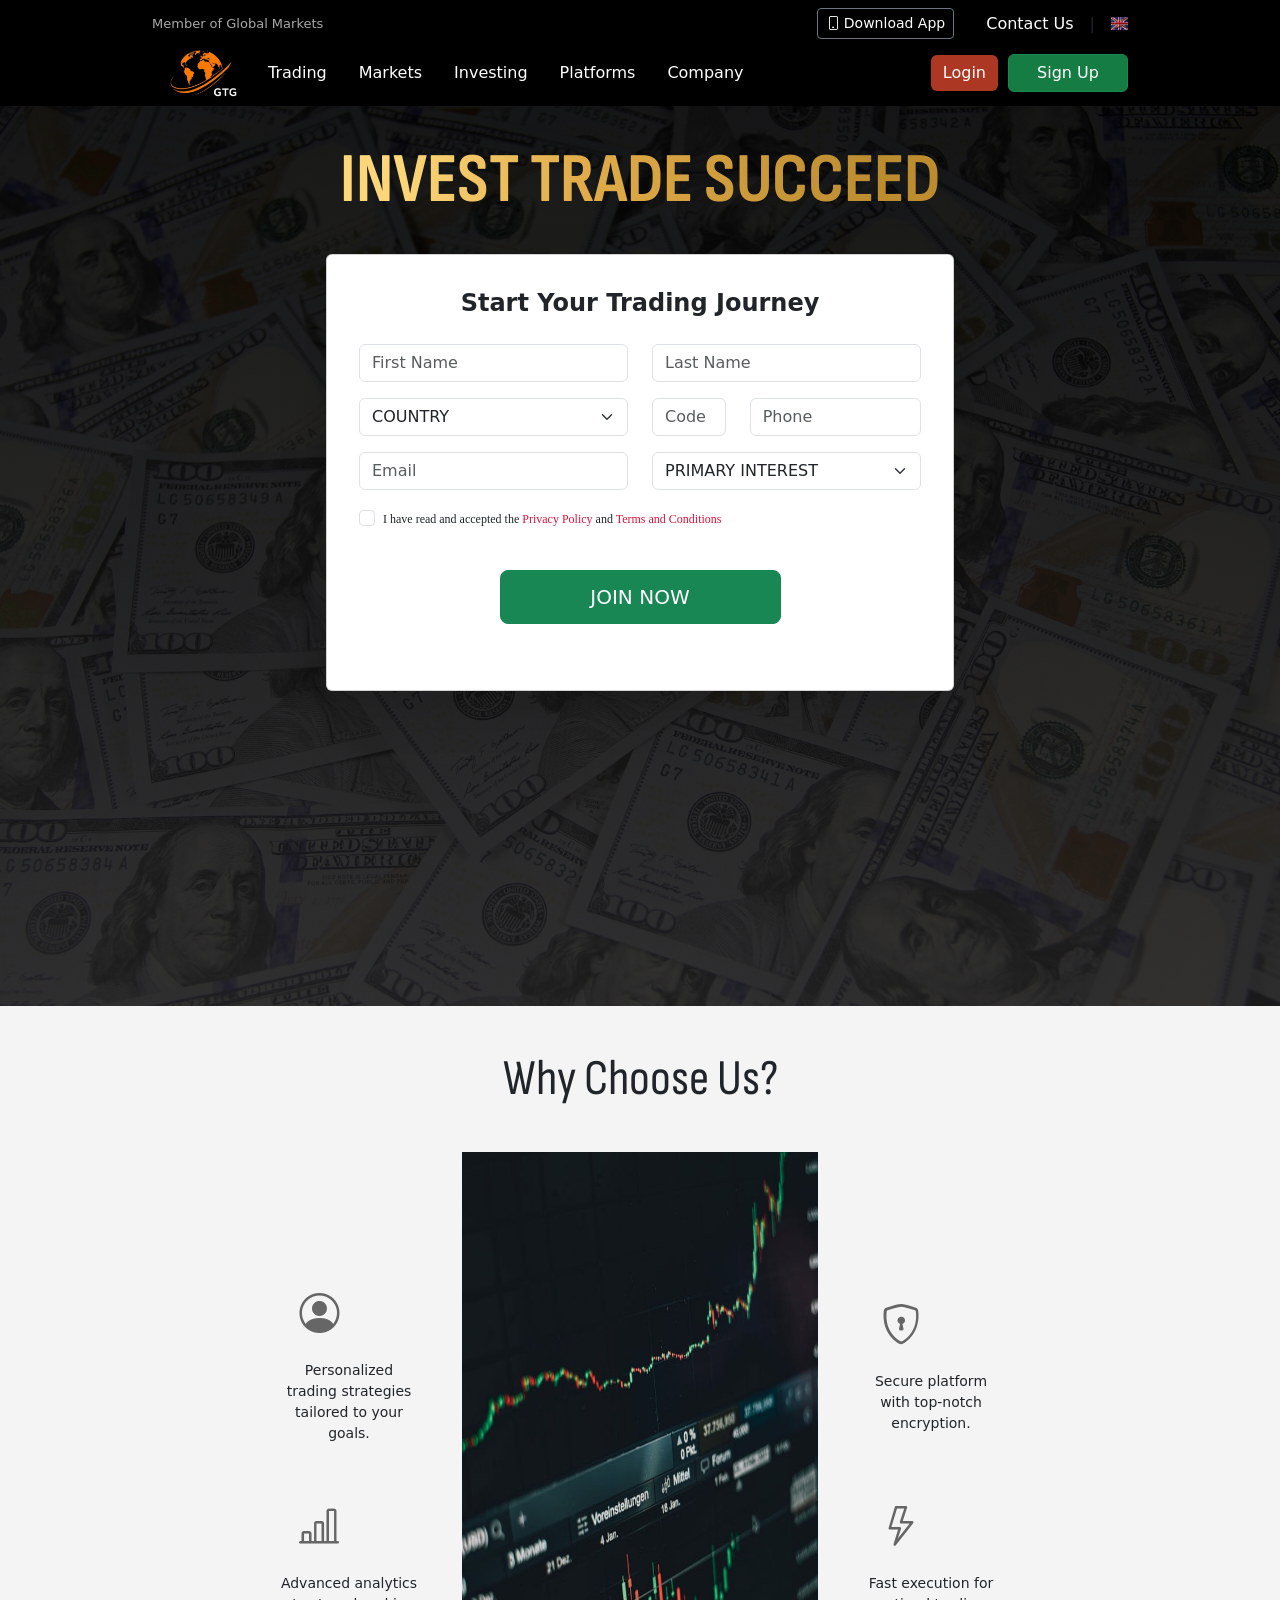
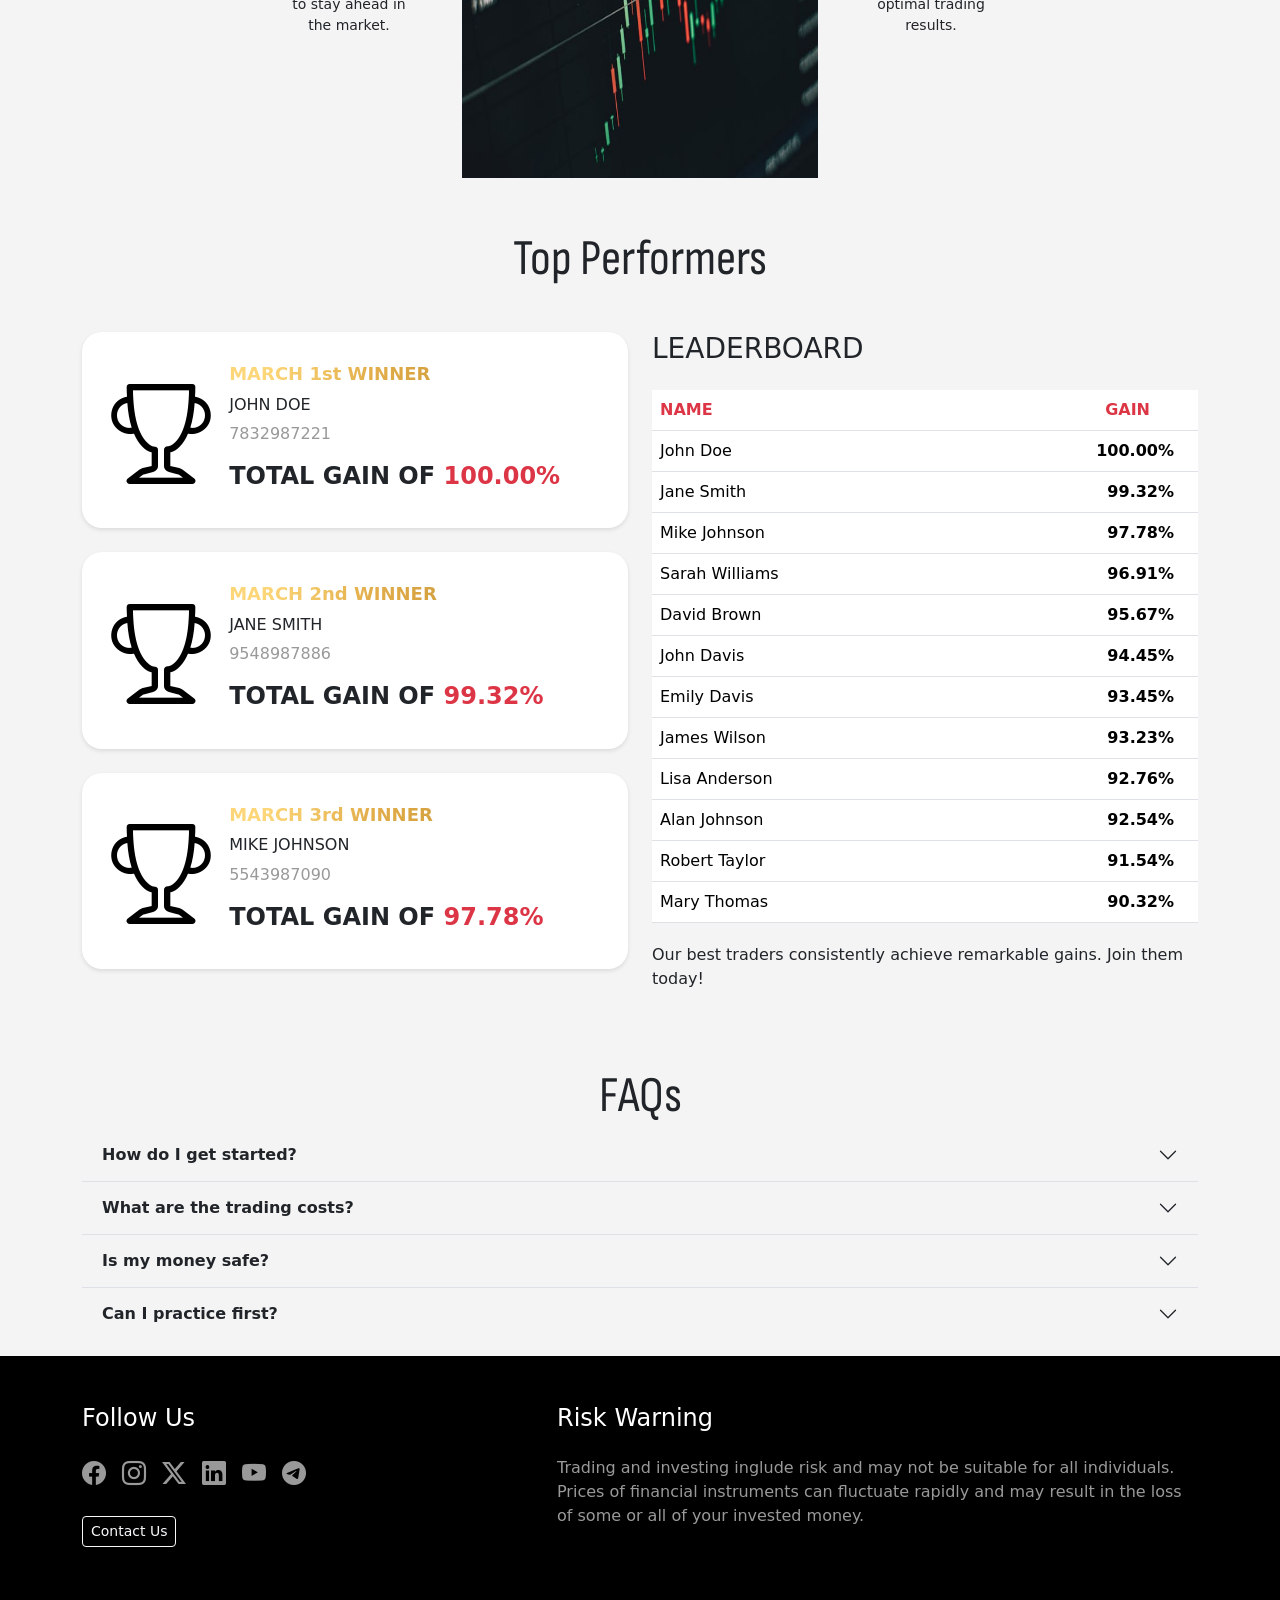
<file: index.html>
<!DOCTYPE html>
<html lang="en">

<head>
    <meta charset="UTF-8">
    <meta name="viewport" content="width=device-width, initial-scale=1.0">
    <title>GTG</title>
    <link href="https://fonts.googleapis.com/css2?family=Inconsolata:wght@200..900&family=Sofia+Sans+Condensed:ital,wght@0,1..1000;1,1..1000&family=Sora:wght@100..800&display=swap" 
    rel="stylesheet">
    <link href="https://cdn.jsdelivr.net/npm/bootstrap@5.3.0-alpha3/dist/css/bootstrap.min.css" rel="stylesheet">
    <link rel="stylesheet" href="https://cdn.jsdelivr.net/npm/bootstrap-icons@1.11.3/font/bootstrap-icons.min.css">
    <link rel="stylesheet" href="style.css">
</head>

<body>
    <div>
        <div>

            <!-- Top navigation -->
            <nav class="navbar navbar-dark top-nav">
                <div class="container-fluid d-flex align-items-center justify-content-between">
                    <div class="over-text">Member of Global Markets</div>
                    <div class="d-flex align-items-center top-nav-items">
                        <button class="btn btn-outline-secondary btn-sm me-3" data-bs-toggle="modal" data-bs-target="#downloadModal">
                            <i class="bi bi-phone me-1"></i>Download App
                        </button>
                        <a href="#" class="nav-link text-white px-3 contact">Contact Us</a><span
                            class="divider">|</span>
                        
                        <img src="images/flag1.jpg" alt="English" class="flag-icon ms-3">
                    </div>
                </div>
            </nav>

            <!-- Main navigation -->
            <nav class="navbar navbar-dark custom-nav">
                <div class="container-fluid d-flex align-items-center">
                    <div class="d-flex align-items-center w-100">
                        <a href="#">
                            <img src="images/logo_gtg.png" alt="logo" class="logo">
                        </a>
                        <div class="navbar-nav d-flex flex-row" id="navMenu">
                            <a class="nav-link px-3" href="trading.html">Trading</a>
                            <a class="nav-link px-3" href="markets.html">Markets</a>
                            <a class="nav-link px-3" href="investing.html">Investing</a>
                            <a class="nav-link px-3" href="platforms.html">Platforms</a>
                            <a class="nav-link px-3" href="company.html">Company</a>
                        </div>
                        <div class="ms-auto">
                            <button id="loginBtn" class="btn btn-outline-danger" data-bs-toggle="modal" data-bs-target="#loginModal">Login</button>
                            <button id="registerBtn" class="btn btn-success">Sign Up</button>
                        </div>
                        <!-- Toggle button -->
                        <button class="toggle-btn ms-2" onclick="toggleMenu()">
                            <i class="bi bi-list"></i>
                        </button>
                    </div>
                </div>
            </nav>
            <div class="main-background">
                <div class="row justify-content-center">
                    <h1 class="col-md-8 text-center myHeader">
                        <span class="gold-text">INVEST TRADE SUCCEED</span>
                    </h1>
                    <div class="col-md-6 d-flex justify-content-center">
                        <div class="card shadow-lg p-3 mb-4 custom-card">
                            <div class="card-body">
                                <h3 class="card-title text-center mb-4">Start Your Trading Journey
                                </h3>
                                <form>
                                    <!-- Row 1: First Name, Last Name -->
                                    <div class="row mb-3">
                                        <div class="col-md-6">
                                            <input type="text" class="form-control" id="firstName"
                                                placeholder="First Name" required>
                                        </div>
                                        <div class="col-md-6">
                                            <input type="text" class="form-control" id="lastName"
                                                placeholder="Last Name" required>
                                        </div>
                                    </div>
                                    <!-- Row 2: Country, Code, Phone -->
                                    <div class="row mb-3">
                                        <div class="col-md-6">
                                            <select id="country" class="form-select" required>
                                                <option value="">COUNTRY</option>
                                                <option value="Malta">Malta</option>
                                                <option value="Greece">Greece</option>
                                                <option value="England">England</option>
                                                <option value="France">France</option>
                                            </select>
                                        </div>
                                        <div class="col-md-2">
                                            <input type="text" class="form-control" id="phoneCode" placeholder="Code"
                                                required>
                                        </div>
                                        <div class="col-md-4">
                                            <input type="tel" class="form-control" id="phone" placeholder="Phone"
                                                required>
                                        </div>
                                    </div>
                                    <!-- Row 3: Email, Interest -->
                                    <div class="row mb-3">
                                        <div class="col-md-6">
                                            <input type="email" class="form-control" id="email" placeholder="Email"
                                                required>
                                        </div>
                                        <div class="col-md-6">
                                            <select id="primaryInterest" class="form-select" required>
                                                <option value="">PRIMARY INTEREST</option>
                                                <option value="investing">Long-term Investing</option>
                                                <option value="trading">Active Day Trading</option>
                                                <option value="markets">Market Analysis</option>
                                            </select>
                                        </div>
                                    </div>
                                    <!-- Row 4: Checkbox -->
                                    <div class="form-check mb-3">
                                        <input class="form-check-input" type="checkbox" id="privacyPolicy" required>
                                        <label class="form-check-label" for="privacyPolicy">
                                            I have read and accepted the <a class="privacy" href="#">Privacy Policy</a>
                                            and
                                            <a class="terms" href="#">Terms and Conditions</a>
                                        </label>
                                    </div>
                                    <!-- Submit Button -->
                                    <div class="text-center">
                                        <button type="submit" id="submitBtn"
                                            class="btn btn-success mt-4 btn-lg w-100">JOIN NOW</button>
                                    </div>
                                </form>
                                <!-- Toast Message -->
                                <div class="toast-container position-fixed top-0 end-0 p-4">
                                    <div id="toastMessage" class="toast" role="alert" aria-live="assertive"
                                        aria-atomic="true">
                                        <div class="toast-header">
                                            <img src="images/logo_gtg.png" class="rounded me-2"
                                                style="width: 25px; height: 25px;" alt="logo">
                                            <strong class="me-auto">Joining Success</strong>
                                            <button type="button" class="btn-close" data-bs-dismiss="toast"
                                                aria-label="Close"></button>
                                        </div>
                                        <div class="toast-body">
                                            Welcome to the team! You’ve joined successfully.
                                        </div>
                                    </div>
                                </div>
                            </div>
                        </div>
                    </div>
                </div>
            </div>
        </div>

        <!-- Main Content -->
        <div class="main-content" style="background-color: #F4F4F4;">
            <h2 class="text-center mb-5 pt-5 main-content-h2">Why Choose Us?</h2>
            <div class="container">
                <div class="row align-items-center">
                    <!-- Left section -->
                    <div class="col-md-4 d-flex flex-column align-items-end">
                        <div class="account-section mb-4" style="width: 178px; height: 178px;">
                            <i class="bi bi-person-circle fs-1 mb-3"></i>
                            <p class="text-center">Personalized trading strategies tailored to your goals.</p>
                        </div>
                        <div class="account-section" style="width: 178px; height: 178px;">
                            <i class="bi bi-bar-chart-line fs-1 mb-3"></i>
                            <p class="text-center">Advanced analytics to stay ahead in the market.</p>
                        </div>
                    </div>
                    <!-- Center image -->
                    <div class="col-md-4 text-center">
                        <img src="images/image1.png" alt="Mobile Trading" class="img-fluid mobile-img">
                    </div>
                    <!-- Right section -->
                    <div class="col-md-4">
                        <div class="account-section mb-4" style="width: 178px; height: 178px;">
                            <i class="bi bi-shield-lock fs-1 mb-3"></i>
                            <p class="text-center">Secure platform with top-notch encryption.</p>
                        </div>
                        <div class="account-section" style="width: 178px; height: 178px;">
                            <i class="bi bi-lightning fs-1 mb-3"></i>
                            <p class="text-center">Fast execution for optimal trading results.</p>
                        </div>
                    </div>
                </div>
            </div>
        </div>

        <!-- Top Performers -->
        <div class="container-fluid py-5" style="background-color: #F4F4F4;">
            <div class="container winners">
                <h2 class="text-center mb-5 pt-2 main-content-h2">Top Performers</h2>
                <div class="row">
                    <!-- Left Section -->
                    <div class="col-md-6">
                        <div class="winner-box mb-4">
                            <div class="trophy-section">
                                <i class="bi bi-trophy"></i>
                            </div>
                            <div class="content-section">
                                
                                <h4 class="winner-text">MARCH 1st WINNER</h4>
                                <h6>JOHN DOE</h6>
                                <p class="text-secondary">7832987221</p>
                                <h4 class="fw-bold">TOTAL GAIN OF <span class="text-danger">100.00%</span></h4>
                            </div>
                        </div>
                        <div class="winner-box mb-4">
                            <div class="trophy-section">
                                <i class="bi bi-trophy"></i>
                            </div>
                            <div class="content-section">
                                
                                <h4 class="winner-text">MARCH 2nd WINNER</h4>
                                <h6>JANE SMITH</h6>
                                <p class="text-secondary">9548987886</p>
                                <h4 class="fw-bold">TOTAL GAIN OF <span class="text-danger">99.32%</span></h4>
                            </div>
                        </div>
                        <div class="winner-box mb-4">
                            <div class="trophy-section">
                                <i class="bi bi-trophy"></i>
                            </div>
                            <div class="content-section">
                                
                                <h4 class="winner-text">MARCH 3rd WINNER</h4>
                                <h6>MIKE JOHNSON</h6>
                                <p class="text-secondary">5543987090</p>
                                <h4 class="fw-bold">TOTAL GAIN OF <span class="text-danger">97.78%</span></h4>
                            </div>
                        </div>
                    </div>
                    <!-- Right Section -->
                    <div class="col-md-6">
                        <h3 class="mb-4">LEADERBOARD</h3>
                        <table class="table table-hover">
                            <thead>
                                <tr>
                                    <th class="text-danger">NAME</th>
                                    <th class="text-end pe-5 text-danger">GAIN</th>
                                </tr>
                            </thead>
                            <tbody>
                                <tr>
                                    <td>John Doe</td>
                                    <td class="text-end fw-bold pe-4">100.00%</td>
                                </tr>
                                <tr>
                                    <td>Jane Smith</td>
                                    <td class="text-end fw-bold pe-4">99.32%</td>
                                </tr>
                                <tr>
                                    <td>Mike Johnson</td>
                                    <td class="text-end fw-bold pe-4">97.78%</td>
                                </tr>
                                <tr>
                                    <td>Sarah Williams</td>
                                    <td class="text-end fw-bold pe-4">96.91%</td>
                                </tr>
                                <tr>
                                    <td>David Brown</td>
                                    <td class="text-end fw-bold pe-4">95.67%</td>
                                </tr>
                                <tr>
                                    <td>John Davis</td>
                                    <td class="text-end fw-bold pe-4">94.45%</td>
                                </tr>
                                <tr>
                                    <td>Emily Davis</td>
                                    <td class="text-end fw-bold pe-4">93.45%</td>
                                </tr>
                                <tr>
                                    <td>James Wilson</td>
                                    <td class="text-end fw-bold pe-4">93.23%</td>
                                </tr>
                                <tr>
                                    <td>Lisa Anderson</td>
                                    <td class="text-end fw-bold pe-4">92.76%</td>
                                </tr>
                                <tr>
                                    <td>Alan Johnson</td>
                                    <td class="text-end fw-bold pe-4">92.54%</td>
                                </tr>
                                <tr>
                                    <td>Robert Taylor</td>
                                    <td class="text-end fw-bold pe-4">91.54%</td>
                                </tr>
                                <tr>
                                    <td>Mary Thomas</td>
                                    <td class="text-end fw-bold pe-4">90.32%</td>
                                </tr>
                            </tbody>
                        </table>
                        <p class="pt-1">Our best traders consistently achieve remarkable gains. Join them today!</p>
                    </div>
                </div>
                
            </div>
        </div>
    </div>

    <!-- FAQs -->
    <div class="container-fluid py-3 faq" style="background-color:#F4F4F4;">
        <h1 class="text-center main-content-h2">FAQs</h1>
        <div class="container accordion accordion-flush" id="accordionFlushExample">
            <div class="accordion-item" style="background-color:#F4F4F4;">
                <h2 class="accordion-header" id="flush-headingOne">
                    <button class="accordion-button collapsed fw-semibold" type="button" data-bs-toggle="collapse"
                        data-bs-target="#flush-collapseOne" aria-expanded="false" aria-controls="flush-collapseOne"
                        style="background-color:#F4F4F4;">
                        How do I get started?
                    </button>
                </h2>
                <div id="flush-collapseOne" class="accordion-collapse collapse" aria-labelledby="flush-headingOne"
                    data-bs-parent="#accordionFlushExample">
                    <div class="accordion-body">Sign up, and fund your account via bank transfer or card to begin trading.</div>
                </div>
            </div>
            <div class="accordion-item" style="background-color: #F4F4F4;">
                <h2 class="accordion-header" id="flush-headingTwo">
                    <button class="accordion-button collapsed fw-semibold" type="button" data-bs-toggle="collapse"
                        data-bs-target="#flush-collapseTwo" aria-expanded="false" aria-controls="flush-collapseTwo"
                        style="background-color: #F4F4F4;">
                        What are the trading costs?
                    </button>
                </h2>
                <div id="flush-collapseTwo" class="accordion-collapse collapse" aria-labelledby="flush-headingTwo"
                    data-bs-parent="#accordionFlushExample">
                    <div class="accordion-body">We offer zero-commission trading on major assets.</div>
                </div>
            </div>
            <div class="accordion-item" style="background-color: #F4F4F4;">
                <h2 class="accordion-header" id="flush-headingThree">
                    <button class="accordion-button collapsed fw-semibold" type="button" data-bs-toggle="collapse"
                        data-bs-target="#flush-collapseThree" aria-expanded="false" aria-controls="flush-collapseThree"
                        style="background-color: #F4F4F4;">
                        Is my money safe?
                    </button>
                </h2>
                <div id="flush-collapseThree" class="accordion-collapse collapse" aria-labelledby="flush-headingThree"
                    data-bs-parent="#accordionFlushExample">
                    <div class="accordion-body">Your assets are protected by 256-bit encryption.</div>
                </div>
            </div>
            <div class="accordion-item" style="background-color: #F4F4F4;">
                <h2 class="accordion-header" id="flush-headingFour">
                    <button class="accordion-button collapsed fw-semibold" type="button" data-bs-toggle="collapse"
                        data-bs-target="#flush-collapseFour" aria-expanded="false" aria-controls="flush-collapseTwo"
                        style="background-color: #F4F4F4;">
                        Can I practice first?
                    </button>
                </h2>
                <div id="flush-collapseFour" class="accordion-collapse collapse" aria-labelledby="flush-headingFour"
                    data-bs-parent="#accordionFlushExample">
                    <div class="accordion-body">Yes, our free Demo Account provides virtual funds so you can test strategies in real-time.</div>
                </div>
            </div>
        </div>
    </div>

    <!-- Footer -->
    <footer class="bg-black text-white py-5">
        <div class="container">
            <div class="row">
                <!-- Left Section -->
                <div class="col-md-5">
                    <h4 class="mb-4">Follow Us</h4>
                    <div class="social-icons d-flex gap-3 mb-4">
                        <a href="#" class="text-secondary"><i class="bi bi-facebook fs-4"></i></a>
                        <a href="#" class="text-secondary"><i class="bi bi-instagram fs-4"></i></a>
                        <a href="#" class="text-secondary"><i class="bi bi-twitter-x fs-4"></i></a>
                        <a href="#" class="text-secondary"><i class="bi bi-linkedin fs-4"></i></a>
                        <a href="#" class="text-secondary"><i class="bi bi-youtube fs-4"></i></a>
                        <a href="#" class="text-secondary"><i class="bi bi-telegram fs-4"></i></a>
                    </div>
                    <div class="d-flex gap-3">
                        <button class="btn btn-outline-light btn-sm contact" data-bs-toggle="modal" data-bs-target="#contactModal">
                            Contact Us
                        </button>
                    </div>
                </div>
                <!-- Right Section -->
                <div class="col-md-7 right-section">
                    <h4 class="mb-4">Risk Warning</h4>
                    <p class="mb-4" style="color: #999999;">
                        Trading and investing inglude risk and may not be suitable for all individuals. 
                        Prices of financial instruments can fluctuate rapidly and may result in the loss of some or all of your invested money.
                    </p>
                </div>
            </div>
        </div>
    </footer>

    <!-- Contact Us Modal -->
    <div class="modal fade" id="contactModal" tabindex="-1" aria-labelledby="contactModalLabel" aria-hidden="true">
        <div class="modal-dialog">
            <div class="modal-content" style="border-radius: 15px;">
                <div class="modal-header bg-custom-gray text-black" style="border-top-left-radius: 15px; border-top-right-radius: 15px;">
                    <h5 class="modal-title" id="contactModalLabel">Contact Us</h5>
                    <button type="button" class="btn-close" data-bs-dismiss="modal" aria-label="Close"></button>
                </div>
                <div class="modal-body bg-custom-gray text-black" style="border-bottom-left-radius: 15px; border-bottom-right-radius: 15px;">
                    <form id="contactForm">
                        <div class="mb-3">
                            <label for="contactName" class="form-label">Name</label>
                            <input type="text" class="form-control" id="contactName" placeholder="Your Name" required>
                        </div>
                        <div class="mb-3">
                            <label for="contactEmail" class="form-label">Email</label>
                            <input type="email" class="form-control" id="contactEmail" placeholder="Your Email" required>
                        </div>
                        <div class="mb-3">
                            <label for="contactMessage" class="form-label">Message</label>
                            <textarea class="form-control" id="contactMessage" rows="4" placeholder="Your Message" required></textarea>
                        </div>
                        <button type="submit" class="btn btn-success">Send Message</button>
                    </form>
                </div>
            </div>
        </div>
    </div>
    <!-- Login Modal -->
    <div class="modal fade" id="loginModal" tabindex="-1" aria-labelledby="loginModalLabel" aria-hidden="true">
        <div class="modal-dialog">
            <div class="modal-content" style="border-radius: 15px;">
                <div class="modal-header bg-custom-gray text-black" style="border-top-left-radius: 15px; border-top-right-radius: 15px;">
                    <h5 class="modal-title" id="loginModalLabel">Login</h5>
                    <button type="button" class="btn-close" data-bs-dismiss="modal" aria-label="Close"></button>
                </div>
                <div class="modal-body bg-custom-gray text-black" style="border-bottom-left-radius: 15px; border-bottom-right-radius: 15px;">
                    <form id="loginForm">
                        <div class="mb-3">
                            <label for="loginEmail" class="form-label">Email</label>
                            <input type="email" class="form-control" id="loginEmail" placeholder="Your Email" required>
                        </div>
                        <div class="mb-3">
                            <label for="loginPassword" class="form-label">Password</label>
                            <input type="password" class="form-control" id="loginPassword" placeholder="Your Password" required>
                        </div>
                        <button type="submit" class="btn btn-success">Login</button>
                    </form>
                </div>
            </div>
        </div>
    </div>
    <!-- Download Modal -->
    <div class="modal fade" id="downloadModal" tabindex="-1" aria-labelledby="downloadModalLabel" aria-hidden="true">
        <div class="modal-dialog">
            <div class="modal-content" style="border-radius: 15px;">
                <div class="modal-header bg-custom-gray text-black" style="border-top-left-radius: 15px; border-top-right-radius: 15px;">
                    <h5 class="modal-title" id="downloadModalLabel">Download App</h5>
                    <button type="button" class="btn-close" data-bs-dismiss="modal" aria-label="Close"></button>
                </div>
                <div class="modal-body bg-custom-gray text-black" style="border-bottom-left-radius: 15px; border-bottom-right-radius: 15px;">
                    <p class="text-center">Choose your platform to download the app:</p>
                    <div class="d-flex justify-content-center gap-3">
                        <a href="#" class="btn btn-primary">Download for Android</a>
                        <a href="#" class="btn btn-success">Download for iOS</a>
                    </div>
                </div>
            </div>
        </div>
    </div>
    <script src="https://cdn.jsdelivr.net/npm/bootstrap@5.3.0-alpha3/dist/js/bootstrap.bundle.min.js"></script>
    <script src="validation.js" type="text/javascript"></script>
</body>

</html>
</file>
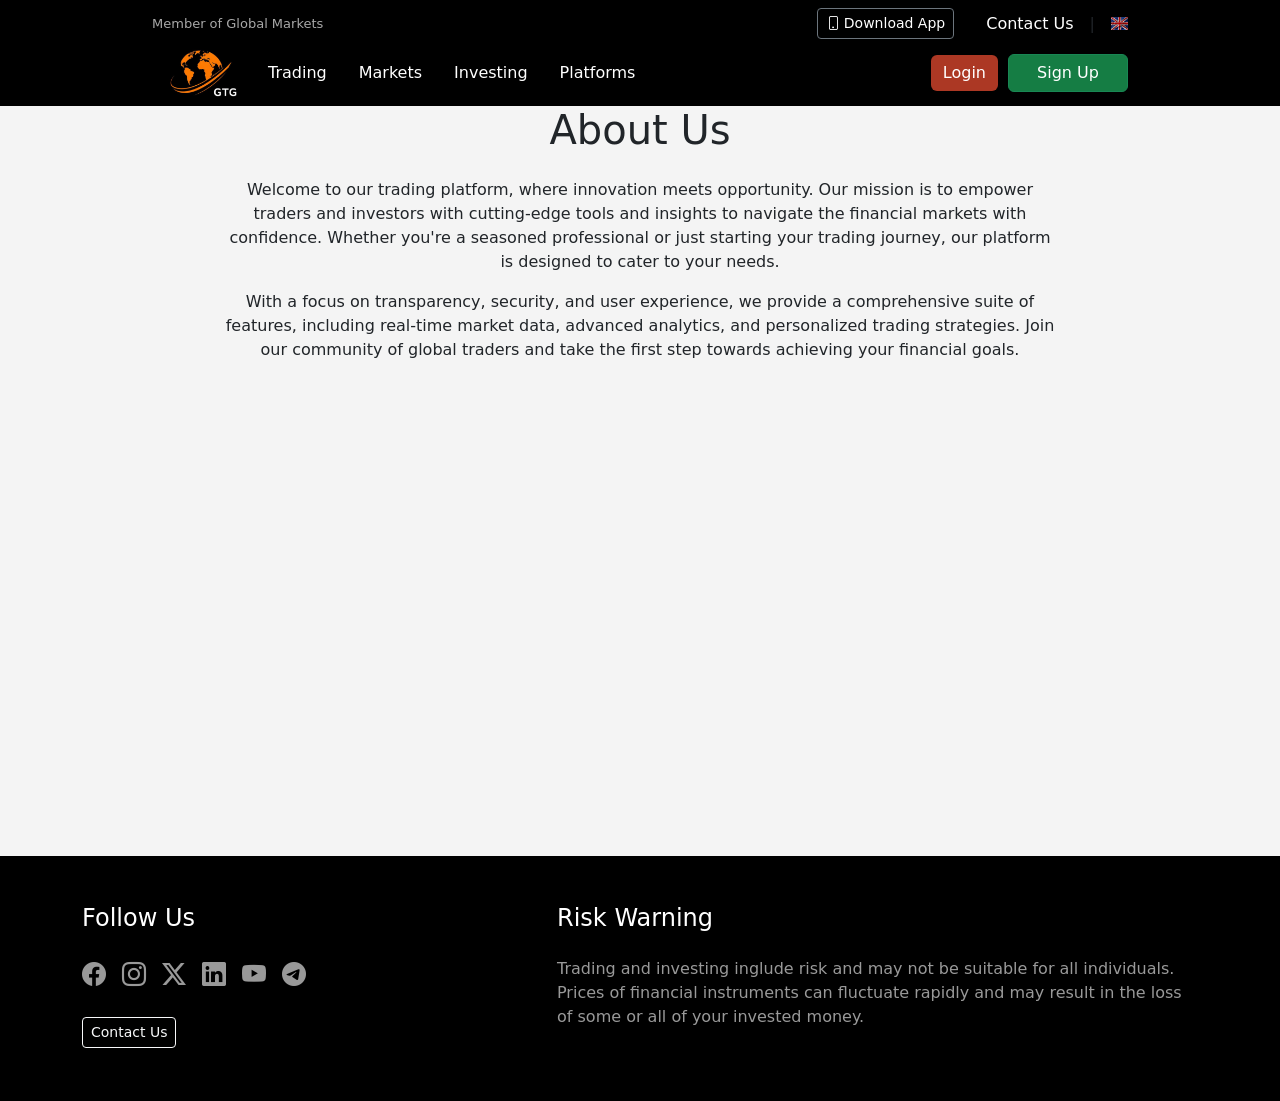
<file: company.html>
<!DOCTYPE html>
<html lang="en">

<head>
    <meta charset="UTF-8">
    <meta name="viewport" content="width=device-width, initial-scale=1.0">
    <title>GTG Company</title>
    <link href="https://fonts.googleapis.com/css2?family=Inconsolata:wght@200..900&family=Sofia+Sans+Condensed:ital,wght@0,1..1000;1,1..1000&family=Sora:wght@100..800&display=swap" 
    rel="stylesheet">
    <link href="https://cdn.jsdelivr.net/npm/bootstrap@5.3.0-alpha3/dist/css/bootstrap.min.css" rel="stylesheet">
    <link rel="stylesheet" href="https://cdn.jsdelivr.net/npm/bootstrap-icons@1.11.3/font/bootstrap-icons.min.css">
    <link rel="stylesheet" href="style.css">
</head>

<body>
    <div>
        <div>
            <!-- Top navigation -->
            <nav class="navbar navbar-dark top-nav">
                <div class="container-fluid d-flex align-items-center justify-content-between">
                    <div class="over-text">Member of Global Markets</div>
                    <div class="d-flex align-items-center top-nav-items">
                        <button class="btn btn-outline-secondary btn-sm me-3" data-bs-toggle="modal" data-bs-target="#downloadModal">
                            <i class="bi bi-phone me-1"></i>Download App
                        </button>
                        <a href="#" class="nav-link text-white px-3 contact">Contact Us</a><span
                            class="divider">|</span>
                        <img src="images/flag1.jpg" alt="English" class="flag-icon ms-3">
                    </div>
                </div>
            </nav>

            <!-- Main navigation -->
            <nav class="navbar navbar-dark custom-nav">
                <div class="container-fluid d-flex align-items-center">
                    <div class="d-flex align-items-center w-100">
                        <a href="index.html">
                            <img src="images/logo_gtg.png" alt="logo" class="logo">
                        </a>
                        <div class="navbar-nav d-flex flex-row" id="navMenu">
                            <a class="nav-link px-3" href="trading.html">Trading</a>
                            <a class="nav-link px-3" href="markets.html">Markets</a>
                            <a class="nav-link px-3" href="investing.html">Investing</a>
                            <a class="nav-link px-3" href="platforms.html">Platforms</a>
                        </div>
                        <div class="ms-auto">
                            <button id="loginBtn" class="btn btn-outline-danger" data-bs-toggle="modal" data-bs-target="#loginModal">
                                Login
                            </button>
                            <button id="registerBtn" class="btn btn-success">
                                Sign Up
                            </button>
                        </div>
                        <!-- Toggle button -->
                        <button class="toggle-btn ms-2" onclick="toggleMenu()">
                            <i class="bi bi-list"></i>
                        </button>
                    </div>
                </div>
            </nav>

            <!-- Main Content -->
            <div class="container-fluid d-flex flex-column" style="min-height: calc(100vh - 150px); background-color: #F4F4F4;">
                <h1 class="text-center mb-4">About Us</h1>
                <div class="row justify-content-center">
                    <div class="col-md-8">
                        <p class="text-center">
                            Welcome to our trading platform, where innovation meets opportunity. Our mission is to empower
                            traders and investors with cutting-edge tools and insights to navigate the financial markets
                            with confidence. Whether you're a seasoned professional or just starting your trading
                            journey, our platform is designed to cater to your needs.
                        </p>
                        <p class="text-center">
                            With a focus on transparency, security, and user experience, we provide a comprehensive
                            suite of features, including real-time market data, advanced analytics, and personalized
                            trading strategies. Join our community of global traders and take the first step towards
                            achieving your financial goals.
                        </p>
                    </div>
                </div>
            </div>
        </div>

        <!-- Footer -->
        <footer class="bg-black text-white py-5">
            <div class="container">
                <div class="row">
                    <!-- Left Section -->
                    <div class="col-md-5">
                        <h4 class="mb-4">Follow Us</h4>
                        <div class="social-icons d-flex gap-3 mb-4">
                            <a href="#" class="text-secondary"><i class="bi bi-facebook fs-4"></i></a>
                            <a href="#" class="text-secondary"><i class="bi bi-instagram fs-4"></i></a>
                            <a href="#" class="text-secondary"><i class="bi bi-twitter-x fs-4"></i></a>
                            <a href="#" class="text-secondary"><i class="bi bi-linkedin fs-4"></i></a>
                            <a href="#" class="text-secondary"><i class="bi bi-youtube fs-4"></i></a>
                            <a href="#" class="text-secondary"><i class="bi bi-telegram fs-4"></i></a>
                        </div>
                        <div class="d-flex gap-3">
                            <button class="btn btn-outline-light btn-sm contact" data-bs-toggle="modal" data-bs-target="#contactModal">
                                Contact Us
                            </button>
                        </div>
                    </div>
                    <!-- Right Section -->
                    <div class="col-md-7 right-section">
                        <h4 class="mb-4">Risk Warning</h4>
                        <p class="mb-4" style="color: #999999;">
                            Trading and investing inglude risk and may not be suitable for all individuals. 
                            Prices of financial instruments can fluctuate rapidly and may result in the loss of some or all of your invested money.
                        </p>
                    </div>
                </div>
            </div>
        </footer>

        <!-- Contact Us Modal -->
        <div class="modal fade" id="contactModal" tabindex="-1" aria-labelledby="contactModalLabel" aria-hidden="true">
            <div class="modal-dialog">
                <div class="modal-content" style="border-radius: 15px;">
                    <div class="modal-header bg-custom-gray text-black" style="border-top-left-radius: 15px; border-top-right-radius: 15px;">
                        <h5 class="modal-title" id="contactModalLabel">Contact Us</h5>
                        <button type="button" class="btn-close" data-bs-dismiss="modal" aria-label="Close"></button>
                    </div>
                    <div class="modal-body bg-custom-gray text-black" style="border-bottom-left-radius: 15px; border-bottom-right-radius: 15px;">
                        <form id="contactForm">
                            <div class="mb-3">
                                <label for="contactName" class="form-label">Name</label>
                                <input type="text" class="form-control" id="contactName" placeholder="Your Name" required>
                            </div>
                            <div class="mb-3">
                                <label for="contactEmail" class="form-label">Email</label>
                                <input type="email" class="form-control" id="contactEmail" placeholder="Your Email" required>
                            </div>
                            <div class="mb-3">
                                <label for="contactMessage" class="form-label">Message</label>
                                <textarea class="form-control" id="contactMessage" rows="4" placeholder="Your Message" required></textarea>
                            </div>
                            <button type="submit" class="btn btn-success">Send Message</button>
                        </form>
                    </div>
                </div>
            </div>
        </div>
        <!-- Login Modal -->
        <div class="modal fade" id="loginModal" tabindex="-1" aria-labelledby="loginModalLabel" aria-hidden="true">
            <div class="modal-dialog">
                <div class="modal-content" style="border-radius: 15px;">
                    <div class="modal-header bg-custom-gray text-black" style="border-top-left-radius: 15px; border-top-right-radius: 15px;">
                        <h5 class="modal-title" id="loginModalLabel">Login</h5>
                        <button type="button" class="btn-close" data-bs-dismiss="modal" aria-label="Close"></button>
                    </div>
                    <div class="modal-body bg-custom-gray text-black" style="border-bottom-left-radius: 15px; border-bottom-right-radius: 15px;">
                        <form id="loginForm">
                            <div class="mb-3">
                                <label for="loginEmail" class="form-label">Email</label>
                                <input type="email" class="form-control" id="loginEmail" placeholder="Your Email" required>
                            </div>
                            <div class="mb-3">
                                <label for="loginPassword" class="form-label">Password</label>
                                <input type="password" class="form-control" id="loginPassword" placeholder="Your Password" required>
                            </div>
                            <button type="submit" class="btn btn-success">Login</button>
                        </form>
                    </div>
                </div>
            </div>
        </div>
        <!-- Download Modal -->
        <div class="modal fade" id="downloadModal" tabindex="-1" aria-labelledby="downloadModalLabel" aria-hidden="true">
            <div class="modal-dialog">
                <div class="modal-content" style="border-radius: 15px;">
                    <div class="modal-header bg-custom-gray text-black" style="border-top-left-radius: 15px; border-top-right-radius: 15px;">
                        <h5 class="modal-title" id="downloadModalLabel">Download App</h5>
                        <button type="button" class="btn-close" data-bs-dismiss="modal" aria-label="Close"></button>
                    </div>
                    <div class="modal-body bg-custom-gray text-black" style="border-bottom-left-radius: 15px; border-bottom-right-radius: 15px;">
                        <p class="text-center">Choose your platform to download the app:</p>
                        <div class="d-flex justify-content-center gap-3">
                            <a href="#" class="btn btn-primary">Download for Android</a>
                            <a href="#" class="btn btn-success">Download for iOS</a>
                        </div>
                    </div>
                </div>
            </div>
        </div>
    </div>

    </div>

    <script src="https://cdn.jsdelivr.net/npm/bootstrap@5.3.0-alpha3/dist/js/bootstrap.bundle.min.js"></script>
    <script src="validation.js" type="text/javascript"></script>
</body>

</html>
</file>
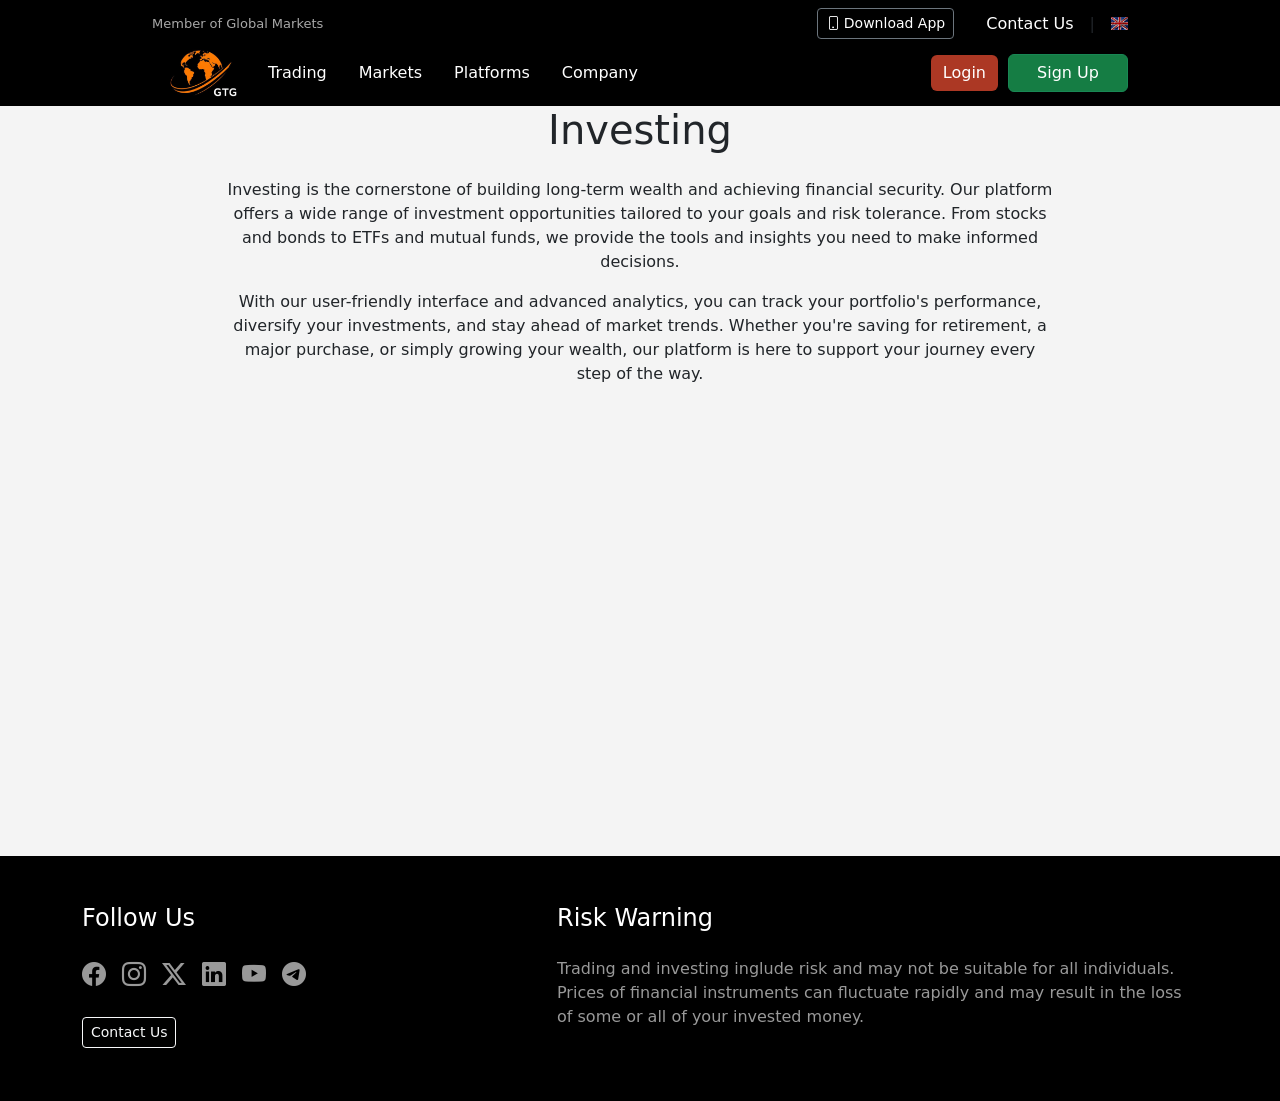
<file: investing.html>
<!DOCTYPE html>
<html lang="en">

<head>
    <meta charset="UTF-8">
    <meta name="viewport" content="width=device-width, initial-scale=1.0">
    <title>GTG Company</title>
    <link href="https://fonts.googleapis.com/css2?family=Inconsolata:wght@200..900&family=Sofia+Sans+Condensed:ital,wght@0,1..1000;1,1..1000&family=Sora:wght@100..800&display=swap" 
    rel="stylesheet">
    <link href="https://cdn.jsdelivr.net/npm/bootstrap@5.3.0-alpha3/dist/css/bootstrap.min.css" rel="stylesheet">
    <link rel="stylesheet" href="https://cdn.jsdelivr.net/npm/bootstrap-icons@1.11.3/font/bootstrap-icons.min.css">
    <link rel="stylesheet" href="style.css">
</head>

<body>
    <div>
        <div>
            <!-- Top navigation -->
            <nav class="navbar navbar-dark top-nav">
                <div class="container-fluid d-flex align-items-center justify-content-between">
                    <div class="over-text">Member of Global Markets</div>
                    <div class="d-flex align-items-center top-nav-items">
                        <button class="btn btn-outline-secondary btn-sm me-3" data-bs-toggle="modal" data-bs-target="#downloadModal">
                            <i class="bi bi-phone me-1"></i>Download App
                        </button>
                        <a href="#" class="nav-link text-white px-3 contact">Contact Us</a><span
                            class="divider">|</span>
                        <img src="images/flag1.jpg" alt="English" class="flag-icon ms-3">
                    </div>
                </div>
            </nav>

            <!-- Main navigation -->
            <nav class="navbar navbar-dark custom-nav">
                <div class="container-fluid d-flex align-items-center">
                    <div class="d-flex align-items-center w-100">
                        <a href="index.html">
                            <img src="images/logo_gtg.png" alt="logo" class="logo">
                        </a>
                        <div class="navbar-nav d-flex flex-row" id="navMenu">
                            <a class="nav-link px-3" href="trading.html">Trading</a>
                            <a class="nav-link px-3" href="markets.html">Markets</a>
                            <a class="nav-link px-3" href="platforms.html">Platforms</a>
                            <a class="nav-link px-3" href="company.html">Company</a>
                        </div>
                        <div class="ms-auto">
                            <button id="loginBtn" class="btn btn-outline-danger" data-bs-toggle="modal" data-bs-target="#loginModal">Login</button>
                            <button id="registerBtn" class="btn btn-success">Sign Up</button>
                        </div>
                        <!-- Toggle button -->
                        <button class="toggle-btn ms-2" onclick="toggleMenu()">
                            <i class="bi bi-list"></i>
                        </button>
                    </div>
                </div>
            </nav>

            <!-- Main Content -->
            <div class="container-fluid d-flex flex-column" style="min-height: calc(100vh - 150px); background-color: #F4F4F4;">
                <h1 class="text-center mb-4">Investing</h1>
                <div class="row justify-content-center">
                    <div class="col-md-8">
                        <p class="text-center">
                            Investing is the cornerstone of building long-term wealth and achieving financial security.
                            Our platform offers a wide range of investment opportunities tailored to your goals and
                            risk tolerance. From stocks and bonds to ETFs and mutual funds, we provide the tools and
                            insights you need to make informed decisions.
                        </p>
                        <p class="text-center">
                            With our user-friendly interface and advanced analytics, you can track your portfolio's
                            performance, diversify your investments, and stay ahead of market trends. Whether you're
                            saving for retirement, a major purchase, or simply growing your wealth, our platform is
                            here to support your journey every step of the way.
                        </p>
                    </div>
                </div>
            </div>
        </div>

        <!-- Footer -->
        <footer class="bg-black text-white py-5">
            <div class="container">
                <div class="row">
                    <!-- Left Section -->
                    <div class="col-md-5">
                        <h4 class="mb-4">Follow Us</h4>
                        <div class="social-icons d-flex gap-3 mb-4">
                            <a href="#" class="text-secondary"><i class="bi bi-facebook fs-4"></i></a>
                            <a href="#" class="text-secondary"><i class="bi bi-instagram fs-4"></i></a>
                            <a href="#" class="text-secondary"><i class="bi bi-twitter-x fs-4"></i></a>
                            <a href="#" class="text-secondary"><i class="bi bi-linkedin fs-4"></i></a>
                            <a href="#" class="text-secondary"><i class="bi bi-youtube fs-4"></i></a>
                            <a href="#" class="text-secondary"><i class="bi bi-telegram fs-4"></i></a>
                        </div>
                        <div class="d-flex gap-3">
                            <button class="btn btn-outline-light btn-sm contact" data-bs-toggle="modal" data-bs-target="#contactModal">
                                Contact Us
                            </button>
                        </div>
                    </div>
                    <!-- Right Section -->
                    <div class="col-md-7 right-section">
                        <h4 class="mb-4">Risk Warning</h4>
                        <p class="mb-4" style="color: #999999;">
                            Trading and investing inglude risk and may not be suitable for all individuals. 
                            Prices of financial instruments can fluctuate rapidly and may result in the loss of some or all of your invested money.
                        </p>
                    </div>
                </div>
            </div>
        </footer>
        <!-- Contact Us Modal -->
        <div class="modal fade" id="contactModal" tabindex="-1" aria-labelledby="contactModalLabel" aria-hidden="true">
            <div class="modal-dialog">
                <div class="modal-content" style="border-radius: 15px;">
                    <div class="modal-header bg-custom-gray text-black" style="border-top-left-radius: 15px; border-top-right-radius: 15px;">
                        <h5 class="modal-title" id="contactModalLabel">Contact Us</h5>
                        <button type="button" class="btn-close" data-bs-dismiss="modal" aria-label="Close"></button>
                    </div>
                    <div class="modal-body bg-custom-gray text-black" style="border-bottom-left-radius: 15px; border-bottom-right-radius: 15px;">
                        <form id="contactForm">
                            <div class="mb-3">
                                <label for="contactName" class="form-label">Name</label>
                                <input type="text" class="form-control" id="contactName" placeholder="Your Name" required>
                            </div>
                            <div class="mb-3">
                                <label for="contactEmail" class="form-label">Email</label>
                                <input type="email" class="form-control" id="contactEmail" placeholder="Your Email" required>
                            </div>
                            <div class="mb-3">
                                <label for="contactMessage" class="form-label">Message</label>
                                <textarea class="form-control" id="contactMessage" rows="4" placeholder="Your Message" required></textarea>
                            </div>
                            <button type="submit" class="btn btn-success">Send Message</button>
                        </form>
                    </div>
                </div>
            </div>
        </div>
        <!-- Login Modal -->
        <div class="modal fade" id="loginModal" tabindex="-1" aria-labelledby="loginModalLabel" aria-hidden="true">
            <div class="modal-dialog">
                <div class="modal-content" style="border-radius: 15px;">
                    <div class="modal-header bg-custom-gray text-black" style="border-top-left-radius: 15px; border-top-right-radius: 15px;">
                        <h5 class="modal-title" id="loginModalLabel">Login</h5>
                        <button type="button" class="btn-close" data-bs-dismiss="modal" aria-label="Close"></button>
                    </div>
                    <div class="modal-body bg-custom-gray text-black" style="border-bottom-left-radius: 15px; border-bottom-right-radius: 15px;">
                        <form id="loginForm">
                            <div class="mb-3">
                                <label for="loginEmail" class="form-label">Email</label>
                                <input type="email" class="form-control" id="loginEmail" placeholder="Your Email" required>
                            </div>
                            <div class="mb-3">
                                <label for="loginPassword" class="form-label">Password</label>
                                <input type="password" class="form-control" id="loginPassword" placeholder="Your Password" required>
                            </div>
                            <button type="submit" class="btn btn-success">Login</button>
                        </form>
                    </div>
                </div>
            </div>
        </div>
        <!-- Download Modal -->
        <div class="modal fade" id="downloadModal" tabindex="-1" aria-labelledby="downloadModalLabel" aria-hidden="true">
            <div class="modal-dialog">
                <div class="modal-content" style="border-radius: 15px;">
                    <div class="modal-header bg-custom-gray text-black" style="border-top-left-radius: 15px; border-top-right-radius: 15px;">
                        <h5 class="modal-title" id="downloadModalLabel">Download App</h5>
                        <button type="button" class="btn-close" data-bs-dismiss="modal" aria-label="Close"></button>
                    </div>
                    <div class="modal-body bg-custom-gray text-black" style="border-bottom-left-radius: 15px; border-bottom-right-radius: 15px;">
                        <p class="text-center">Choose your platform to download the app:</p>
                        <div class="d-flex justify-content-center gap-3">
                            <a href="#" class="btn btn-primary">Download for Android</a>
                            <a href="#" class="btn btn-success">Download for iOS</a>
                        </div>
                    </div>
                </div>
            </div>
        </div>
    </div>

    <script src="https://cdn.jsdelivr.net/npm/bootstrap@5.3.0-alpha3/dist/js/bootstrap.bundle.min.js"></script>
    <script src="validation.js" type="text/javascript"></script>
</body>

</html>
</file>
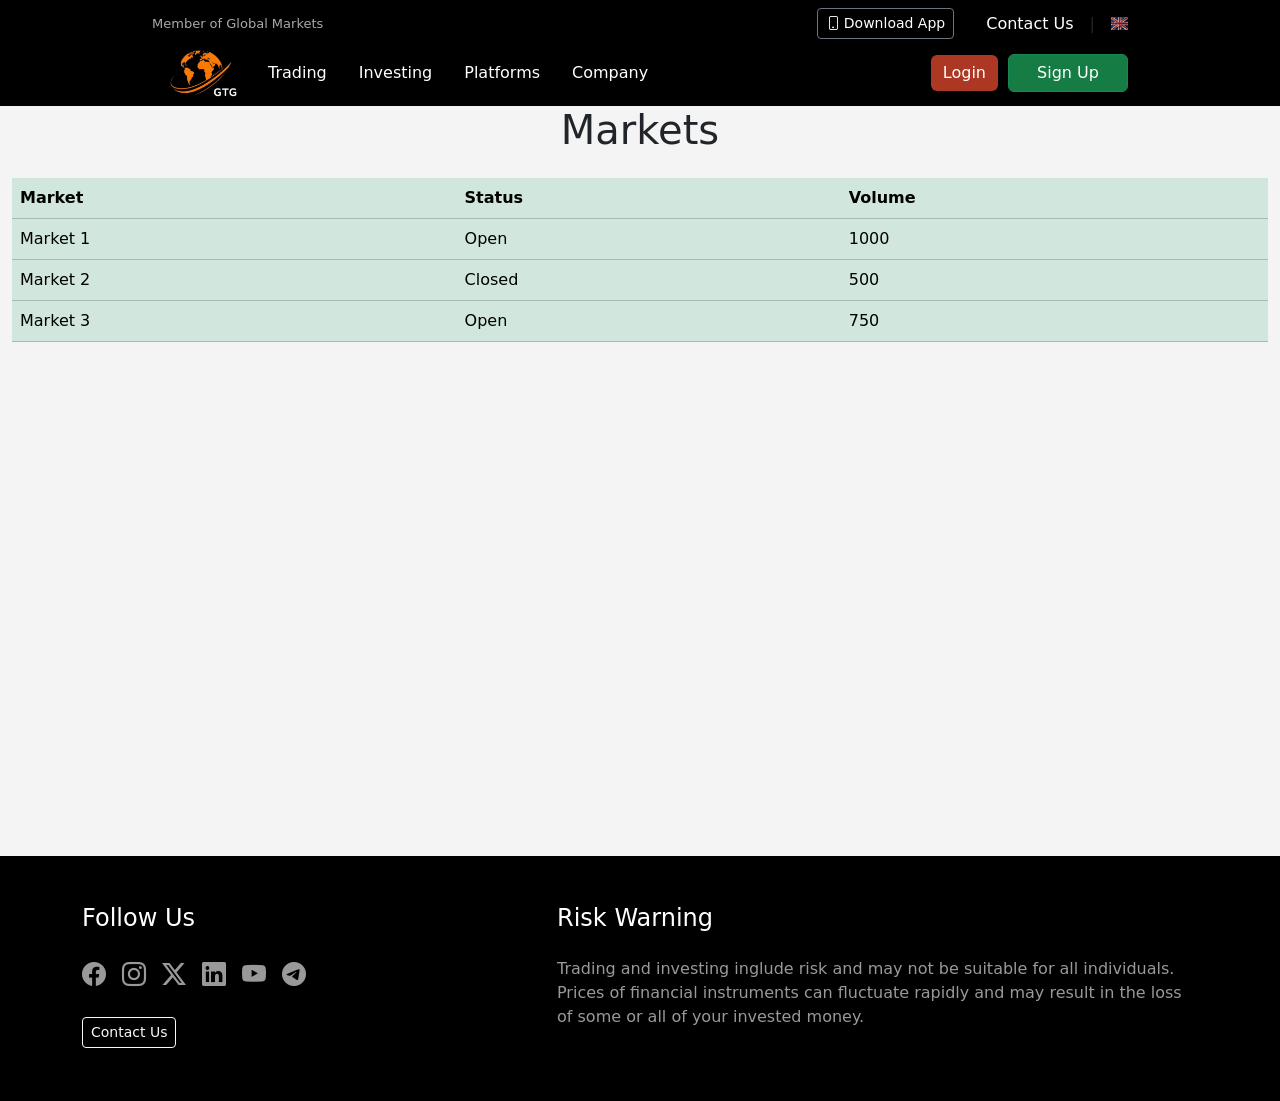
<file: markets.html>
<!DOCTYPE html>
<html lang="en">

<head>
    <meta charset="UTF-8">
    <meta name="viewport" content="width=device-width, initial-scale=1.0">
    <title>Markets</title>
    <link href="https://fonts.googleapis.com/css2?family=Inconsolata:wght@200..900&family=Sofia+Sans+Condensed:ital,wght@0,1..1000;1,1..1000&family=Sora:wght@100..800&display=swap" 
    rel="stylesheet">
    <link href="https://cdn.jsdelivr.net/npm/bootstrap@5.3.0-alpha3/dist/css/bootstrap.min.css" rel="stylesheet">
    <link rel="stylesheet" href="https://cdn.jsdelivr.net/npm/bootstrap-icons@1.11.3/font/bootstrap-icons.min.css">
    <link rel="stylesheet" href="style.css">
</head>

<body>
    <div>
        <div>
            <!-- Top navigation -->
            <nav class="navbar navbar-dark top-nav">
                <div class="container-fluid d-flex align-items-center justify-content-between">
                    <div class="over-text">Member of Global Markets</div>
                    <div class="d-flex align-items-center top-nav-items">
                        <button class="btn btn-outline-secondary btn-sm me-3" data-bs-toggle="modal" data-bs-target="#downloadModal">
                            <i class="bi bi-phone me-1"></i>Download App
                        </button>
                        <a href="#" class="nav-link text-white px-3 contact">Contact Us</a><span
                            class="divider">|</span>
                        <img src="images/flag1.jpg" alt="English" class="flag-icon ms-3">
                    </div>
                </div>
            </nav>

            <!-- Main navigation -->
            <nav class="navbar navbar-dark custom-nav">
                <div class="container-fluid d-flex align-items-center">
                    <div class="d-flex align-items-center w-100">
                        <a href="index.html">
                            <img src="images/logo_gtg.png" alt="logo" class="logo">
                        </a>
                        <div class="navbar-nav d-flex flex-row" id="navMenu">
                            <a class="nav-link px-3" href="trading.html">Trading</a>
                            <a class="nav-link px-3" href="investing.html">Investing</a>
                            <a class="nav-link px-3" href="platforms.html">Platforms</a>
                            <a class="nav-link px-3" href="company.html">Company</a>
                        </div>
                        <div class="ms-auto">
                            <button id="loginBtn" class="btn btn-outline-danger" data-bs-toggle="modal" data-bs-target="#loginModal">Login</button>
                            <button id="registerBtn" class="btn btn-success">Sign Up</button>
                        </div>
                        <!-- Toggle button -->
                        <button class="toggle-btn ms-2" onclick="toggleMenu()">
                            <i class="bi bi-list"></i>
                        </button>
                    </div>
                </div>
            </nav>

            <!-- Main Content -->
            <div class="container-fluid d-flex flex-column" style="min-height: calc(100vh - 150px); background-color: #F4F4F4;">
                <h1 class="text-center mb-4">Markets</h1>
                <table class="table table-success table-hover w-100">
                    <thead>
                        <tr>
                            <th>Market</th>
                            <th>Status</th>
                            <th>Volume</th>
                        </tr>
                    </thead>
                    <tbody>
                        <tr>
                            <td>Market 1</td>
                            <td>Open</td>
                            <td>1000</td>
                        </tr>
                        <tr>
                            <td>Market 2</td>
                            <td>Closed</td>
                            <td>500</td>
                        </tr>
                        <tr>
                            <td>Market 3</td>
                            <td>Open</td>
                            <td>750</td>
                        </tr>
                    </tbody>
                </table>
            </div>
        </div>

        <!-- Footer -->
        <footer class="bg-black text-white py-5">
            <div class="container">
                <div class="row">
                    <!-- Left Section -->
                    <div class="col-md-5">
                        <h4 class="mb-4">Follow Us</h4>
                        <div class="social-icons d-flex gap-3 mb-4">
                            <a href="#" class="text-secondary"><i class="bi bi-facebook fs-4"></i></a>
                            <a href="#" class="text-secondary"><i class="bi bi-instagram fs-4"></i></a>
                            <a href="#" class="text-secondary"><i class="bi bi-twitter-x fs-4"></i></a>
                            <a href="#" class="text-secondary"><i class="bi bi-linkedin fs-4"></i></a>
                            <a href="#" class="text-secondary"><i class="bi bi-youtube fs-4"></i></a>
                            <a href="#" class="text-secondary"><i class="bi bi-telegram fs-4"></i></a>
                        </div>
                        <div class="d-flex gap-3">
                            <button class="btn btn-outline-light btn-sm contact" data-bs-toggle="modal" data-bs-target="#contactModal">
                                Contact Us
                            </button>
                        </div>
                    </div>
                    <!-- Right Section -->
                    <div class="col-md-7 right-section">
                        <h4 class="mb-4">Risk Warning</h4>
                        <p class="mb-4" style="color: #999999;">
                            Trading and investing inglude risk and may not be suitable for all individuals. 
                            Prices of financial instruments can fluctuate rapidly and may result in the loss of some or all of your invested money.
                        </p>
                    </div>
                </div>
            </div>
        </footer>
        <!-- Contact Us Modal -->
    <div class="modal fade" id="contactModal" tabindex="-1" aria-labelledby="contactModalLabel" aria-hidden="true">
        <div class="modal-dialog">
            <div class="modal-content" style="border-radius: 15px;">
                <div class="modal-header bg-custom-gray text-black" style="border-top-left-radius: 15px; border-top-right-radius: 15px;">
                    <h5 class="modal-title" id="contactModalLabel">Contact Us</h5>
                    <button type="button" class="btn-close" data-bs-dismiss="modal" aria-label="Close"></button>
                </div>
                <div class="modal-body bg-custom-gray text-black" style="border-bottom-left-radius: 15px; border-bottom-right-radius: 15px;">
                    <form id="contactForm">
                        <div class="mb-3">
                            <label for="contactName" class="form-label">Name</label>
                            <input type="text" class="form-control" id="contactName" placeholder="Your Name" required>
                        </div>
                        <div class="mb-3">
                            <label for="contactEmail" class="form-label">Email</label>
                            <input type="email" class="form-control" id="contactEmail" placeholder="Your Email" required>
                        </div>
                        <div class="mb-3">
                            <label for="contactMessage" class="form-label">Message</label>
                            <textarea class="form-control" id="contactMessage" rows="4" placeholder="Your Message" required></textarea>
                        </div>
                        <button type="submit" class="btn btn-success">Send Message</button>
                    </form>
                </div>
            </div>
        </div>
    </div>
    <!-- Login Modal -->
    <div class="modal fade" id="loginModal" tabindex="-1" aria-labelledby="loginModalLabel" aria-hidden="true">
        <div class="modal-dialog">
            <div class="modal-content" style="border-radius: 15px;">
                <div class="modal-header bg-custom-gray text-black" style="border-top-left-radius: 15px; border-top-right-radius: 15px;">
                    <h5 class="modal-title" id="loginModalLabel">Login</h5>
                    <button type="button" class="btn-close" data-bs-dismiss="modal" aria-label="Close"></button>
                </div>
                <div class="modal-body bg-custom-gray text-black" style="border-bottom-left-radius: 15px; border-bottom-right-radius: 15px;">
                    <form id="loginForm">
                        <div class="mb-3">
                            <label for="loginEmail" class="form-label">Email</label>
                            <input type="email" class="form-control" id="loginEmail" placeholder="Your Email" required>
                        </div>
                        <div class="mb-3">
                            <label for="loginPassword" class="form-label">Password</label>
                            <input type="password" class="form-control" id="loginPassword" placeholder="Your Password" required>
                        </div>
                        <button type="submit" class="btn btn-success">Login</button>
                    </form>
                </div>
            </div>
        </div>
    </div>
    <!-- Download Modal -->
    <div class="modal fade" id="downloadModal" tabindex="-1" aria-labelledby="downloadModalLabel" aria-hidden="true">
        <div class="modal-dialog">
            <div class="modal-content" style="border-radius: 15px;">
                <div class="modal-header bg-custom-gray text-black" style="border-top-left-radius: 15px; border-top-right-radius: 15px;">
                    <h5 class="modal-title" id="downloadModalLabel">Download App</h5>
                    <button type="button" class="btn-close" data-bs-dismiss="modal" aria-label="Close"></button>
                </div>
                <div class="modal-body bg-custom-gray text-black" style="border-bottom-left-radius: 15px; border-bottom-right-radius: 15px;">
                    <p class="text-center">Choose your platform to download the app:</p>
                    <div class="d-flex justify-content-center gap-3">
                        <a href="#" class="btn btn-primary">Download for Android</a>
                        <a href="#" class="btn btn-success">Download for iOS</a>
                    </div>
                </div>
            </div>
        </div>
    </div>
    </div>

    <script src="https://cdn.jsdelivr.net/npm/bootstrap@5.3.0-alpha3/dist/js/bootstrap.bundle.min.js"></script>
    <script src="validation.js" type="text/javascript"></script>
</body>

</html>
</file>
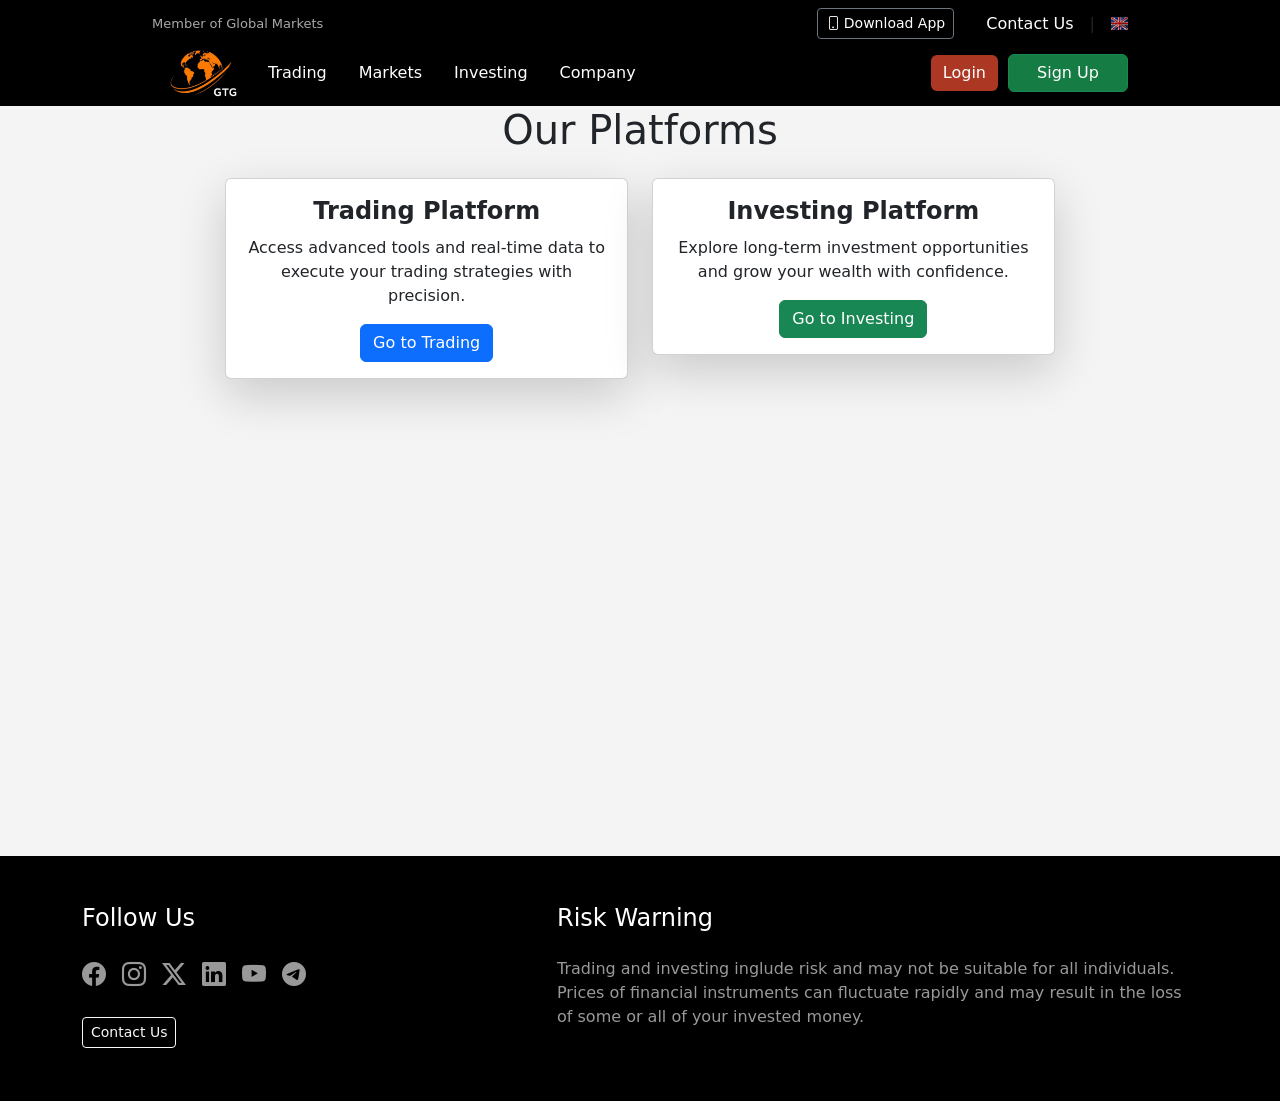
<file: platforms.html>
<!DOCTYPE html>
<html lang="en">

<head>
    <meta charset="UTF-8">
    <meta name="viewport" content="width=device-width, initial-scale=1.0">
    <title>Markets</title>
    <link href="https://fonts.googleapis.com/css2?family=Inconsolata:wght@200..900&family=Sofia+Sans+Condensed:ital,wght@0,1..1000;1,1..1000&family=Sora:wght@100..800&display=swap" 
    rel="stylesheet">
    <link href="https://cdn.jsdelivr.net/npm/bootstrap@5.3.0-alpha3/dist/css/bootstrap.min.css" rel="stylesheet">
    <link rel="stylesheet" href="https://cdn.jsdelivr.net/npm/bootstrap-icons@1.11.3/font/bootstrap-icons.min.css">
    <link rel="stylesheet" href="style.css">
</head>

<body>
    <div>
        <div>
            <!-- Top navigation -->
            <nav class="navbar navbar-dark top-nav">
                <div class="container-fluid d-flex align-items-center justify-content-between">
                    <div class="over-text">Member of Global Markets</div>
                    <div class="d-flex align-items-center top-nav-items">
                        <button class="btn btn-outline-secondary btn-sm me-3" data-bs-toggle="modal" data-bs-target="#downloadModal">
                            <i class="bi bi-phone me-1"></i>Download App
                        </button>
                        <a href="#" class="nav-link text-white px-3 contact">Contact Us</a><span
                            class="divider">|</span>
                        <img src="images/flag1.jpg" alt="English" class="flag-icon ms-3">
                    </div>
                </div>
            </nav>

            <!-- Main navigation -->
            <nav class="navbar navbar-dark custom-nav">
                <div class="container-fluid d-flex align-items-center">
                    <div class="d-flex align-items-center w-100">
                        <a href="index.html">
                            <img src="images/logo_gtg.png" alt="logo" class="logo">
                        </a>
                        <div class="navbar-nav d-flex flex-row" id="navMenu">
                            <a class="nav-link px-3" href="trading.html">Trading</a>
                            <a class="nav-link px-3" href="markets.html">Markets</a>
                            <a class="nav-link px-3" href="investing.html">Investing</a>
                            <a class="nav-link px-3" href="company.html">Company</a>
                        </div>
                        <div class="ms-auto">
                            <button id="loginBtn" class="btn btn-outline-danger" data-bs-toggle="modal" data-bs-target="#loginModal">Login</button>
                            <button id="registerBtn" class="btn btn-success">Sign Up</button>
                        </div>
                        <!-- Toggle button -->
                        <button class="toggle-btn ms-2" onclick="toggleMenu()">
                            <i class="bi bi-list"></i>
                        </button>
                    </div>
                </div>
            </nav>

            <!-- Main Content -->
            <div class="container-fluid d-flex flex-column" style="min-height: calc(100vh - 150px); background-color: #F4F4F4;">
                <h1 class="text-center mb-4">Our Platforms</h1>
                <div class="row justify-content-center">
                    <div class="col-md-4">
                        <div class="card text-center shadow-lg mb-4" style="cursor: pointer;" onclick="location.href='trading.html';">
                            <div class="card-body">
                                <h5 class="card-title text-center">Trading Platform</h5>
                                <p class="card-text">Access advanced tools and real-time data to execute your trading strategies with precision.</p>
                                <button class="btn btn-primary">Go to Trading</button>
                            </div>
                        </div>
                    </div>
                    <div class="col-md-4">
                        <div class="card text-center shadow-lg mb-4" style="cursor: pointer;" onclick="location.href='investing.html';">
                            <div class="card-body">
                                <h5 class="card-title text-center">Investing Platform</h5>
                                <p class="card-text">Explore long-term investment opportunities and grow your wealth with confidence.</p>
                                <button class="btn btn-success">Go to Investing</button>
                            </div>
                        </div>
                    </div>
                </div>
            </div>
        </div>

        <!-- Footer -->
        <footer class="bg-black text-white py-5">
            <div class="container">
                <div class="row">
                    <!-- Left Section -->
                    <div class="col-md-5">
                        <h4 class="mb-4">Follow Us</h4>
                        <div class="social-icons d-flex gap-3 mb-4">
                            <a href="#" class="text-secondary"><i class="bi bi-facebook fs-4"></i></a>
                            <a href="#" class="text-secondary"><i class="bi bi-instagram fs-4"></i></a>
                            <a href="#" class="text-secondary"><i class="bi bi-twitter-x fs-4"></i></a>
                            <a href="#" class="text-secondary"><i class="bi bi-linkedin fs-4"></i></a>
                            <a href="#" class="text-secondary"><i class="bi bi-youtube fs-4"></i></a>
                            <a href="#" class="text-secondary"><i class="bi bi-telegram fs-4"></i></a>
                        </div>
                        <div class="d-flex gap-3">
                            <button class="btn btn-outline-light btn-sm contact" data-bs-toggle="modal" data-bs-target="#contactModal">
                                Contact Us
                            </button>
                        </div>
                    </div>
                    <!-- Right Section -->
                    <div class="col-md-7 right-section">
                        <h4 class="mb-4">Risk Warning</h4>
                        <p class="mb-4" style="color: #999999;">
                            Trading and investing inglude risk and may not be suitable for all individuals. 
                            Prices of financial instruments can fluctuate rapidly and may result in the loss of some or all of your invested money.
                        </p>
                    </div>
                </div>
            </div>
        </footer>

        <!-- Contact Us Modal -->
        <div class="modal fade" id="contactModal" tabindex="-1" aria-labelledby="contactModalLabel" aria-hidden="true">
            <div class="modal-dialog">
                <div class="modal-content" style="border-radius: 15px;">
                    <div class="modal-header bg-custom-gray text-black" style="border-top-left-radius: 15px; border-top-right-radius: 15px;">
                        <h5 class="modal-title" id="contactModalLabel">Contact Us</h5>
                        <button type="button" class="btn-close" data-bs-dismiss="modal" aria-label="Close"></button>
                    </div>
                    <div class="modal-body bg-custom-gray text-black" style="border-bottom-left-radius: 15px; border-bottom-right-radius: 15px;">
                        <form id="contactForm">
                            <div class="mb-3">
                                <label for="contactName" class="form-label">Name</label>
                                <input type="text" class="form-control" id="contactName" placeholder="Your Name" required>
                            </div>
                            <div class="mb-3">
                                <label for="contactEmail" class="form-label">Email</label>
                                <input type="email" class="form-control" id="contactEmail" placeholder="Your Email" required>
                            </div>
                            <div class="mb-3">
                                <label for="contactMessage" class="form-label">Message</label>
                                <textarea class="form-control" id="contactMessage" rows="4" placeholder="Your Message" required></textarea>
                            </div>
                            <button type="submit" class="btn btn-success">Send Message</button>
                        </form>
                    </div>
                </div>
            </div>
        </div>
        <!-- Login Modal -->
        <div class="modal fade" id="loginModal" tabindex="-1" aria-labelledby="loginModalLabel" aria-hidden="true">
            <div class="modal-dialog">
                <div class="modal-content" style="border-radius: 15px;">
                    <div class="modal-header bg-custom-gray text-black" style="border-top-left-radius: 15px; border-top-right-radius: 15px;">
                        <h5 class="modal-title" id="loginModalLabel">Login</h5>
                        <button type="button" class="btn-close" data-bs-dismiss="modal" aria-label="Close"></button>
                    </div>
                    <div class="modal-body bg-custom-gray text-black" style="border-bottom-left-radius: 15px; border-bottom-right-radius: 15px;">
                        <form id="loginForm">
                            <div class="mb-3">
                                <label for="loginEmail" class="form-label">Email</label>
                                <input type="email" class="form-control" id="loginEmail" placeholder="Your Email" required>
                            </div>
                            <div class="mb-3">
                                <label for="loginPassword" class="form-label">Password</label>
                                <input type="password" class="form-control" id="loginPassword" placeholder="Your Password" required>
                            </div>
                            <button type="submit" class="btn btn-success">Login</button>
                        </form>
                    </div>
                </div>
            </div>
        </div>
        <!-- Download Modal -->
        <div class="modal fade" id="downloadModal" tabindex="-1" aria-labelledby="downloadModalLabel" aria-hidden="true">
            <div class="modal-dialog">
                <div class="modal-content" style="border-radius: 15px;">
                    <div class="modal-header bg-custom-gray text-black" style="border-top-left-radius: 15px; border-top-right-radius: 15px;">
                        <h5 class="modal-title" id="downloadModalLabel">Download App</h5>
                        <button type="button" class="btn-close" data-bs-dismiss="modal" aria-label="Close"></button>
                    </div>
                    <div class="modal-body bg-custom-gray text-black" style="border-bottom-left-radius: 15px; border-bottom-right-radius: 15px;">
                        <p class="text-center">Choose your platform to download the app:</p>
                        <div class="d-flex justify-content-center gap-3">
                            <a href="#" class="btn btn-primary">Download for Android</a>
                            <a href="#" class="btn btn-success">Download for iOS</a>
                        </div>
                    </div>
                </div>
            </div>
        </div>
    </div>

    </div>

    <script src="https://cdn.jsdelivr.net/npm/bootstrap@5.3.0-alpha3/dist/js/bootstrap.bundle.min.js"></script>
    <script src="validation.js" type="text/javascript"></script>
</body>

</html>
</file>
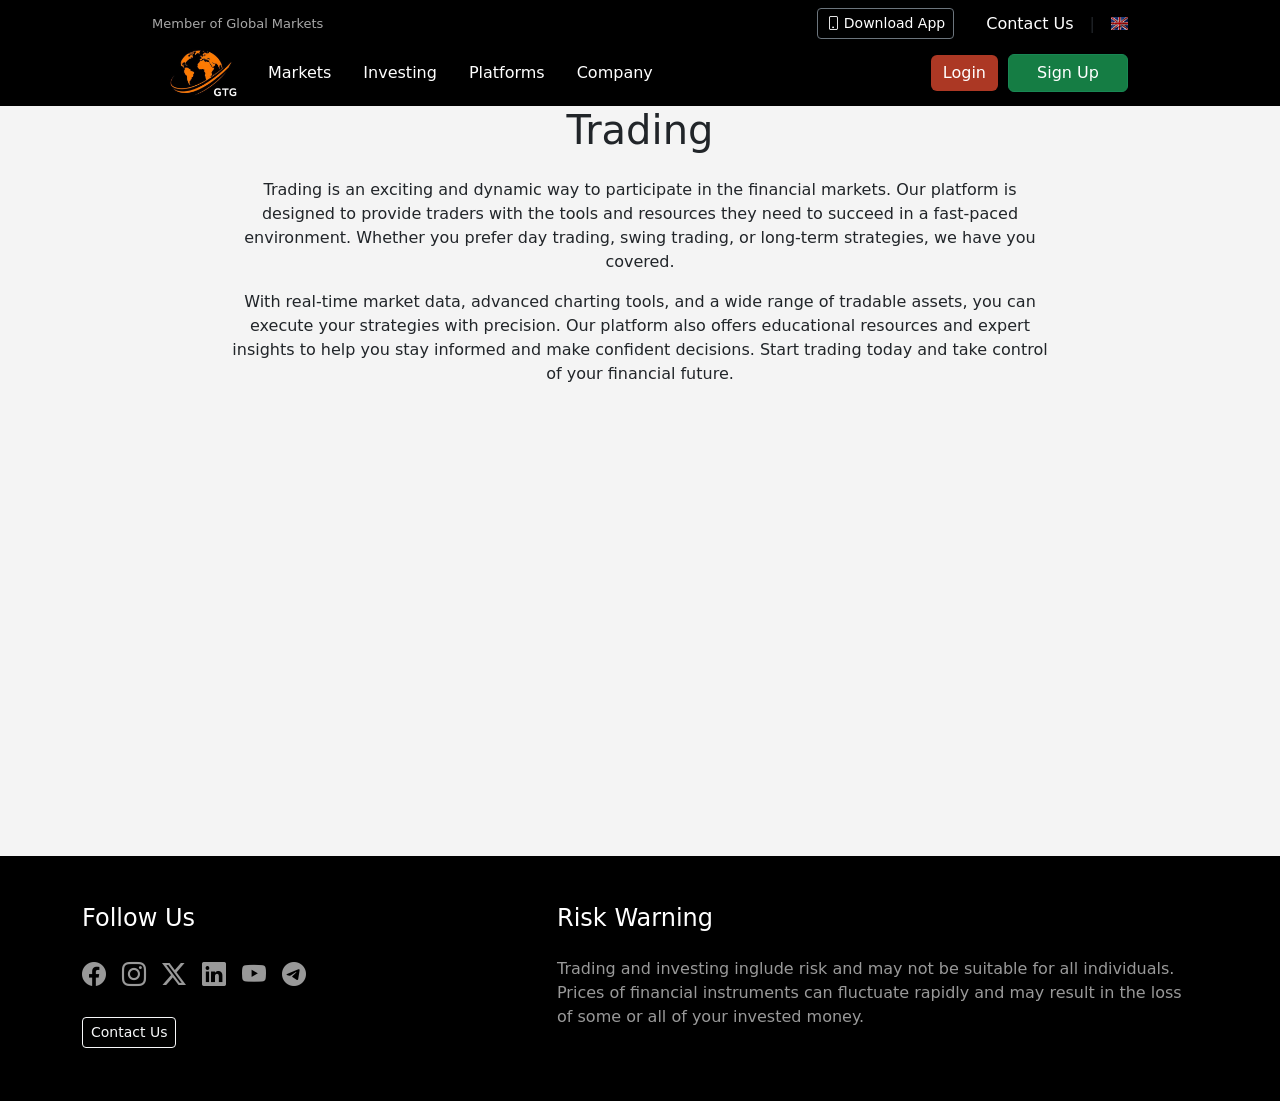
<file: trading.html>
<!DOCTYPE html>
<html lang="en">

<head>
    <meta charset="UTF-8">
    <meta name="viewport" content="width=device-width, initial-scale=1.0">
    <title>GTG Company</title>
    <link href="https://fonts.googleapis.com/css2?family=Inconsolata:wght@200..900&family=Sofia+Sans+Condensed:ital,wght@0,1..1000;1,1..1000&family=Sora:wght@100..800&display=swap" 
    rel="stylesheet">
    <link href="https://cdn.jsdelivr.net/npm/bootstrap@5.3.0-alpha3/dist/css/bootstrap.min.css" rel="stylesheet">
    <link rel="stylesheet" href="https://cdn.jsdelivr.net/npm/bootstrap-icons@1.11.3/font/bootstrap-icons.min.css">
    <link rel="stylesheet" href="style.css">
</head>

<body>
    <div>
        <div>
            <!-- Top navigation -->
            <nav class="navbar navbar-dark top-nav">
                <div class="container-fluid d-flex align-items-center justify-content-between">
                    <div class="over-text">Member of Global Markets</div>
                    <div class="d-flex align-items-center top-nav-items">
                        <button class="btn btn-outline-secondary btn-sm me-3" data-bs-toggle="modal" data-bs-target="#downloadModal">
                            <i class="bi bi-phone me-1"></i>Download App
                        </button>
                        <a href="#" class="nav-link text-white px-3 contact">Contact Us</a><span
                            class="divider">|</span>
                        <img src="images/flag1.jpg" alt="English" class="flag-icon ms-3">
                    </div>
                </div>
            </nav>

            <!-- Main navigation -->
            <nav class="navbar navbar-dark custom-nav">
                <div class="container-fluid d-flex align-items-center">
                    <div class="d-flex align-items-center w-100">
                        <a href="index.html">
                            <img src="images/logo_gtg.png" alt="logo" class="logo">
                        </a>
                        <div class="navbar-nav d-flex flex-row" id="navMenu">
                            <a class="nav-link px-3" href="markets.html">Markets</a>
                            <a class="nav-link px-3" href="investing.html">Investing</a>
                            <a class="nav-link px-3" href="platforms.html">Platforms</a>
                            <a class="nav-link px-3" href="company.html">Company</a>
                        </div>
                        <div class="ms-auto">
                            <button id="loginBtn" class="btn btn-outline-danger" data-bs-toggle="modal" data-bs-target="#loginModal">Login</button>
                            <button id="registerBtn" class="btn btn-success">Sign Up</button>
                        </div>
                        <!-- Toggle button -->
                        <button class="toggle-btn ms-2" onclick="toggleMenu()">
                            <i class="bi bi-list"></i>
                        </button>
                    </div>
                </div>
            </nav>

            <!-- Main Content -->
            <div class="container-fluid d-flex flex-column" style="min-height: calc(100vh - 150px); background-color: #F4F4F4;">
                <h1 class="text-center mb-4">Trading</h1>
                <div class="row justify-content-center">
                    <div class="col-md-8">
                        <p class="text-center">
                            Trading is an exciting and dynamic way to participate in the financial markets. Our platform
                            is designed to provide traders with the tools and resources they need to succeed in a
                            fast-paced environment. Whether you prefer day trading, swing trading, or long-term
                            strategies, we have you covered.
                        </p>
                        <p class="text-center">
                            With real-time market data, advanced charting tools, and a wide range of tradable assets,
                            you can execute your strategies with precision. Our platform also offers educational
                            resources and expert insights to help you stay informed and make confident decisions.
                            Start trading today and take control of your financial future.
                        </p>
                    </div>
                </div>
            </div>
        </div>

        <!-- Footer -->
        <footer class="bg-black text-white py-5">
            <div class="container">
                <div class="row">
                    <!-- Left Section -->
                    <div class="col-md-5">
                        <h4 class="mb-4">Follow Us</h4>
                        <div class="social-icons d-flex gap-3 mb-4">
                            <a href="#" class="text-secondary"><i class="bi bi-facebook fs-4"></i></a>
                            <a href="#" class="text-secondary"><i class="bi bi-instagram fs-4"></i></a>
                            <a href="#" class="text-secondary"><i class="bi bi-twitter-x fs-4"></i></a>
                            <a href="#" class="text-secondary"><i class="bi bi-linkedin fs-4"></i></a>
                            <a href="#" class="text-secondary"><i class="bi bi-youtube fs-4"></i></a>
                            <a href="#" class="text-secondary"><i class="bi bi-telegram fs-4"></i></a>
                        </div>
                        <div class="d-flex gap-3">
                            <button class="btn btn-outline-light btn-sm contact" data-bs-toggle="modal" data-bs-target="#contactModal">
                                Contact Us
                            </button>
                        </div>
                    </div>
                    <!-- Right Section -->
                    <div class="col-md-7 right-section">
                        <h4 class="mb-4">Risk Warning</h4>
                        <p class="mb-4" style="color: #999999;">
                            Trading and investing inglude risk and may not be suitable for all individuals. 
                            Prices of financial instruments can fluctuate rapidly and may result in the loss of some or all of your invested money.
                        </p>
                    </div>
                </div>
            </div>
        </footer>
        <!-- Contact Us Modal -->
        <div class="modal fade" id="contactModal" tabindex="-1" aria-labelledby="contactModalLabel" aria-hidden="true">
            <div class="modal-dialog">
                <div class="modal-content" style="border-radius: 15px;">
                    <div class="modal-header bg-custom-gray text-black" style="border-top-left-radius: 15px; border-top-right-radius: 15px;">
                        <h5 class="modal-title" id="contactModalLabel">Contact Us</h5>
                        <button type="button" class="btn-close" data-bs-dismiss="modal" aria-label="Close"></button>
                    </div>
                    <div class="modal-body bg-custom-gray text-black" style="border-bottom-left-radius: 15px; border-bottom-right-radius: 15px;">
                        <form id="contactForm">
                            <div class="mb-3">
                                <label for="contactName" class="form-label">Name</label>
                                <input type="text" class="form-control" id="contactName" placeholder="Your Name" required>
                            </div>
                            <div class="mb-3">
                                <label for="contactEmail" class="form-label">Email</label>
                                <input type="email" class="form-control" id="contactEmail" placeholder="Your Email" required>
                            </div>
                            <div class="mb-3">
                                <label for="contactMessage" class="form-label">Message</label>
                                <textarea class="form-control" id="contactMessage" rows="4" placeholder="Your Message" required></textarea>
                            </div>
                            <button type="submit" class="btn btn-success">Send Message</button>
                        </form>
                    </div>
                </div>
            </div>
        </div>
        <!-- Login Modal -->
        <div class="modal fade" id="loginModal" tabindex="-1" aria-labelledby="loginModalLabel" aria-hidden="true">
            <div class="modal-dialog">
                <div class="modal-content" style="border-radius: 15px;">
                    <div class="modal-header bg-custom-gray text-black" style="border-top-left-radius: 15px; border-top-right-radius: 15px;">
                        <h5 class="modal-title" id="loginModalLabel">Login</h5>
                        <button type="button" class="btn-close" data-bs-dismiss="modal" aria-label="Close"></button>
                    </div>
                    <div class="modal-body bg-custom-gray text-black" style="border-bottom-left-radius: 15px; border-bottom-right-radius: 15px;">
                        <form id="loginForm">
                            <div class="mb-3">
                                <label for="loginEmail" class="form-label">Email</label>
                                <input type="email" class="form-control" id="loginEmail" placeholder="Your Email" required>
                            </div>
                            <div class="mb-3">
                                <label for="loginPassword" class="form-label">Password</label>
                                <input type="password" class="form-control" id="loginPassword" placeholder="Your Password" required>
                            </div>
                            <button type="submit" class="btn btn-success">Login</button>
                        </form>
                    </div>
                </div>
            </div>
        </div>
        <!-- Download Modal -->
        <div class="modal fade" id="downloadModal" tabindex="-1" aria-labelledby="downloadModalLabel" aria-hidden="true">
            <div class="modal-dialog">
                <div class="modal-content" style="border-radius: 15px;">
                    <div class="modal-header bg-custom-gray text-black" style="border-top-left-radius: 15px; border-top-right-radius: 15px;">
                        <h5 class="modal-title" id="downloadModalLabel">Download App</h5>
                        <button type="button" class="btn-close" data-bs-dismiss="modal" aria-label="Close"></button>
                    </div>
                    <div class="modal-body bg-custom-gray text-black" style="border-bottom-left-radius: 15px; border-bottom-right-radius: 15px;">
                        <p class="text-center">Choose your platform to download the app:</p>
                        <div class="d-flex justify-content-center gap-3">
                            <a href="#" class="btn btn-primary">Download for Android</a>
                            <a href="#" class="btn btn-success">Download for iOS</a>
                        </div>
                    </div>
                </div>
            </div>
        </div>
    </div>

    </div>

    <script src="https://cdn.jsdelivr.net/npm/bootstrap@5.3.0-alpha3/dist/js/bootstrap.bundle.min.js"></script>
    <script src="validation.js" type="text/javascript"></script>
</body>

</html>
</file>
<file: style.css>
* {
    box-sizing: border-box;
    margin: 0;
    padding: 0;
}

.custom-nav {
    background-color: #000000;
    padding-left: 140px;
    padding-right: 140px;
    width: 100%;
}

.text-secondary {
    color: #999999 !important;
}

.bg-custom-gray {
    background-color: #d3d3d3 !important; 
}

#submitBtn {
    width: 307px;
    height: 54px;
}

.top-nav {
    background-color: #000000;
    padding-left: 140px;
    padding-right: 140px;
    height: 40px;
}

.flag-icon {
    width: 17px;
    height: 17px;
    object-fit: contain;
}

.over-text {
    color: #A8A8A8;
    font-size: small;
}

.custom-card {
    width: 730px !important;
    height: 437px !important;
}


.form-check-label {
    font-family: Open Sans;
    font-size: 12px;
    font-weight: 400;
    line-height: 16.34px;
    text-align: left;
    text-underline-position: from-font;
    text-decoration-skip-ink: none;
}

.privacy {
    color: crimson;
    text-decoration: none;
}

.terms {
    color: crimson;
    text-decoration: none;
}

#submitBtn {
    width: 50% !important;
    margin: auto;
}

#registerBtn {
    width: 120px !important;
    background-color: rgb(21, 125, 68) !important;
}

#registerBtn:hover {
    width: 120px !important;
    background-color: rgb(16, 99, 53) !important;
}

.ms-auto {
    display: flex;
    align-items: center;
    gap: 10px;
}

#loginBtn {
    color: white !important;
    background-color: rgb(172, 56, 36) !important;
    border: none;
}

#loginBtn:hover {
    color: white !important;
    background-color: rgb(150, 50, 32) !important;
    border: none;
}

.logo {
    width: 100px;
    height: 50px;
}

.main-background {
    background-image: linear-gradient(rgba(0, 0, 0, 0.9), rgba(29, 28, 28, 0.9)), url('images/money.jpg');
    background-size: cover;
    background-position: center;
    min-height: 100vh;
    overflow: hidden;
    padding: 2rem 0;
}

.main-background h1 {
    position: relative;
    z-index: 10;
    margin-bottom: 2rem;
    text-shadow: 2px 2px 4px rgba(0, 0, 0, 0.5);
}

.main-background h1 .gold-text {
    background: linear-gradient(90deg, #FCD678 10%, #E1AC49 40%, #BC8C2F 90%);
    -webkit-background-clip: text;
    background-clip: text;
    -webkit-text-fill-color: transparent;
    font-weight: 700;
    text-shadow: none;
}

.main-background h1 .white-text {
    color: white;
    font-weight: 700;
}

.myHeader {
    font-family: Sofia Sans Condensed, sans-serif;
    font-size: 70px;
}

.card-title {
    font-size: 24px;
    font-weight: 700;
    line-height: 32.68px;
    text-align: left;
    text-underline-position: from-font;
    text-decoration-skip-ink: none;
    
}

.nav-link {
    color: white !important;
}

.nav-link:hover {
    color: #A8A8A8 !important;
}

.btn-outline-secondary {
    color: white !important;
}

.main-content-h2 {
    font-family: Sofia Sans Condensed;
    font-size: 50px;
    font-weight: 400;
    line-height: 50px;
    text-align: center;
    text-underline-position: from-font;
    text-decoration-skip-ink: none;
}

.mobile-img {
    width: 628px;
    height: 626px;
}

.account-section {
    display: flex;
    flex-direction: column;
    align-items: center;
    justify-content: center;
    padding: 20px;
    border-radius: 8px;
    background: #F4F4F4;
}

.account-section i {
    color: #666;
    width: 100px;
    height: 100px;
}

.account-section p {
    margin-bottom: 0;
    font-size: 14px;
}

.winner-box {
    position: relative;
    overflow: hidden;
    background-color: #ffffff;
    padding: 30px;
    box-shadow: 0 2px 4px rgba(0, 0, 0, 0.1);
    display: flex;
    align-items: start;
    border-radius: 20px;
}

.winner-box .trophy-section {
    width: 20%;
    display: flex;
    justify-content: center;
    align-items: center;
}

.winner-box .trophy-section i {
    font-size: 100px;
    width: 100px;
    height: 100px;
    color: #000000;
}

.winner-box .content-section {
    width: 80%;
    padding-left: 20px;
}

.winner-box .content-section .winner-text {
    font-size: 18px;
    font-weight: 700;
    line-height: 24.51px;
    text-align: left;
    text-underline-position: from-font;
    text-decoration-skip-ink: none;

    background: linear-gradient(90deg, #FCD678 10%, #E1AC49 40%, #BC8C2F 90%);
    -webkit-background-clip: text;
    background-clip: text;
    -webkit-text-fill-color: transparent;
}

 /* Jello Animation */
@keyframes jello-animation {
0% {
    transform: scale3d(1, 1, 1);
}
30% {
    transform: scale3d(1.25, 0.75, 1);
}
40% {
    transform: scale3d(0.75, 1.25, 1);
}
50% {
    transform: scale3d(1.15, 0.85, 1);
}
65% {
    transform: scale3d(0.95, 1.05, 1);
}
75% {
    transform: scale3d(1.05, 0.95, 1);
}
100% {
    transform: scale3d(1, 1, 1);
}
}

.social-icons i {
    display: inline-block;
}

/* Apply Jello Animation on Hover */
.social-icons a:hover i {
animation: jello-animation 0.9s ease-in-out;
}


/* Media Queries */
@media screen and (max-width: 1200px) {

    /* Custom Card layout adjustments */
    .custom-card {
        --padding: 2rem;
        width: 100% - var(--padding) !important;
        height: auto !important;
    }

    /* Hide divider in small device view */
    .divider {
        display: none !important;
    }

    /* Form layout adjustments */
    .col-md-6,
    .col-md-2,
    .col-md-4 {
        width: 100% !important;
        margin-bottom: 15px;
    }

    .row {
        margin: 0;
    }

    #country,
    #phoneCode,
    #phone,
    #firstName,
    #lastName,
    #email,
    #experience {
        width: 100%;
        margin-bottom: 10px;
    }

    .card {
        width: 90%;
        margin: 0 auto;
        padding: 15px;
    }

    .account-section {
        margin: 0 auto;
        margin-bottom: 20px;
    }

    /* Style navbar-nav for small device view */
    .navbar-nav {
        display: none !important;
        flex-direction: column !important;
        width: 50%;
        position: absolute;
        top: 100%;
        left: 0;
        background: #000;
        padding: 20px 0;
        z-index: 1000;
        align-items: center;
    }

    /* Style top-nav-items for small device view */
    .top-nav-items {
        display: none !important;
        flex-direction: column !important;
        width: 51%;
        height: 240px;
        position: absolute;
        top: 106px;
        right: 0;
        background: #000;
        padding: 20px;
        z-index: 999;
        align-items: flex-end;
    }

    /* Show navbar-nav and top-nav-items when toggled */
    .navbar-nav.show,
    .top-nav-items.show {
        display: flex !important;
        flex-direction: column !important;
    }

    .top-nav-items>* {
        margin-bottom: 15px;
    }

    /* Show toggle button in small device view */
    .toggle-btn {
        display: block !important;
    }

}

/* Hide top-nav-menu by default */
.top-nav-menu {
    display: none;
}

.toggle-btn {
    display: none;
    background: none;
    color: white;
    width: 2%;
}


@media screen and (max-width: 800px) {
    .custom-nav {
        padding-left: 0;
        padding-right: 0;
    }

    .top-nav {
        padding-left: 0;
        padding-right: 0;
    }

    .over-text {
        display: flex;
        flex-direction: row;
        justify-content: start;
    }

    .navbar-brand {
        font-size: 16px;
        padding-left: 10px;
    }

    .myHeader {
        font-size: 50px;
    }

    .toggle-btn {
        padding-right: 10px;
    }

    .navbar-nav {
        display: flex;
        flex-direction: column;
        align-items: center;
        gap: 10px;
    }

    .nav-link {
        padding-left: 10px !important;
    }

    .btn {
        padding: 4px 6px !important;
        font-size: 12px !important;
    }

    .right-section {
        padding-top: 20px;
    }

    #registerBtn {
        width: 60px !important;
    }

    .navbar-nav {
        display: none !important;
        flex-direction: column !important;
        width: 50%;
        position: absolute;
        top: 100%;
        left: 0;
        background: #000;
        padding: 20px 0;
        z-index: 1000;
        align-items: center;
    }

    .top-nav-items {
        display: none !important;
        flex-direction: column !important;
        width: 51%;
        height: 280px;
        position: absolute;
        top: 106px;
        right: 0;
        background: #000;
        padding: 20px 0;
        z-index: 999;
        align-items: flex-end;
    }

    .top-nav-items>* {
        margin-top: 6px;
    }

    .winner-box .trophy-section i {
        font-size: 50px;
        width: 50px;
        height: 50px;
        color: #000000;
    }

    .winner-tag {
        background: linear-gradient(90deg, #FCD678 10%, #dcb555 40%, #BC8C2F 90%);
        width: 168px;
        position: absolute;
        top: 15px;  
        right: -45px;
        rotate: 45deg;
        padding: 0.4rem;
        display: flex;
        justify-content: center;
        font-size:20px;
        font-weight: 500;
        color: #ffffff;
        height: 36px;
    }

    .winner-box .content-section .winner-text {
        font-size: 14px;
        font-weight: 700;
        line-height: 24.51px;
        text-align: left;
        text-underline-position: from-font;
        text-decoration-skip-ink: none;
    
        background: linear-gradient(90deg, #FCD678 10%, #E1AC49 40%, #BC8C2F 90%);
        -webkit-background-clip: text;
        background-clip: text;
        -webkit-text-fill-color: transparent;
    }

}

@media screen and (max-width: 400px) {
    .ms-auto {
        display: flex;
        flex-direction: column;
        align-items: center;
        gap: 10px;
    }

    .btn {
        padding: 4px 6px !important;
        font-size: 12px !important;
    }

    .custom-nav {
        font-size: small;
    }

    .navbar-nav {
        display: none !important;
        flex-direction: column !important;
        width: 50%;
        position: absolute;
        top: 100%;
        left: 0;
        background: #000;
        padding: 20px 0;
        z-index: 1000;
        align-items: flex-start;
        font-size: small;
    }

    .top-nav-items {
        display: none !important;
        flex-direction: column !important;
        width: 53%;
        height: 257.5px;
        position: absolute;
        top: 121px;
        right: 0;
        background: #000;
        z-index: 999;
        align-items: flex-end !important;
        font-size: small;
    }

    .flag-icon {
        width: 25px;
        height: 25px;
        margin-right: 10px;
        padding-right: 10px;
        margin-left: auto;
    }

    .winner-box .content-section .winner-text {
        font-size: 10px;
        font-weight: 500;
        line-height: 24.51px;
        text-align: left;
        text-underline-position: from-font;
        text-decoration-skip-ink: none;
        padding-right: 10px;
        background: linear-gradient(90deg, #FCD678 10%, #E1AC49 40%, #BC8C2F 90%);
        -webkit-background-clip: text;
        background-clip: text;
        -webkit-text-fill-color: transparent;
    }

    .winner-tag {
        background: linear-gradient(90deg, #FCD678 10%, #dcb555 40%, #BC8C2F 90%);
        width: 168px;
        position: absolute;
        top: 15px;  
        right: -45px;
        rotate: 45deg;
        padding: 0.2rem;
        display: flex;
        justify-content: center;
        font-size:10px;
        font-weight: 500;
        color: #ffffff;
        height: 20px;
        
    }

    .tagLabel {
        margin: 0;
        font-family: "Open Sans", sans-serif;
        user-select: none;
        padding-left: 15px !important;
     
    }

}
</file>
